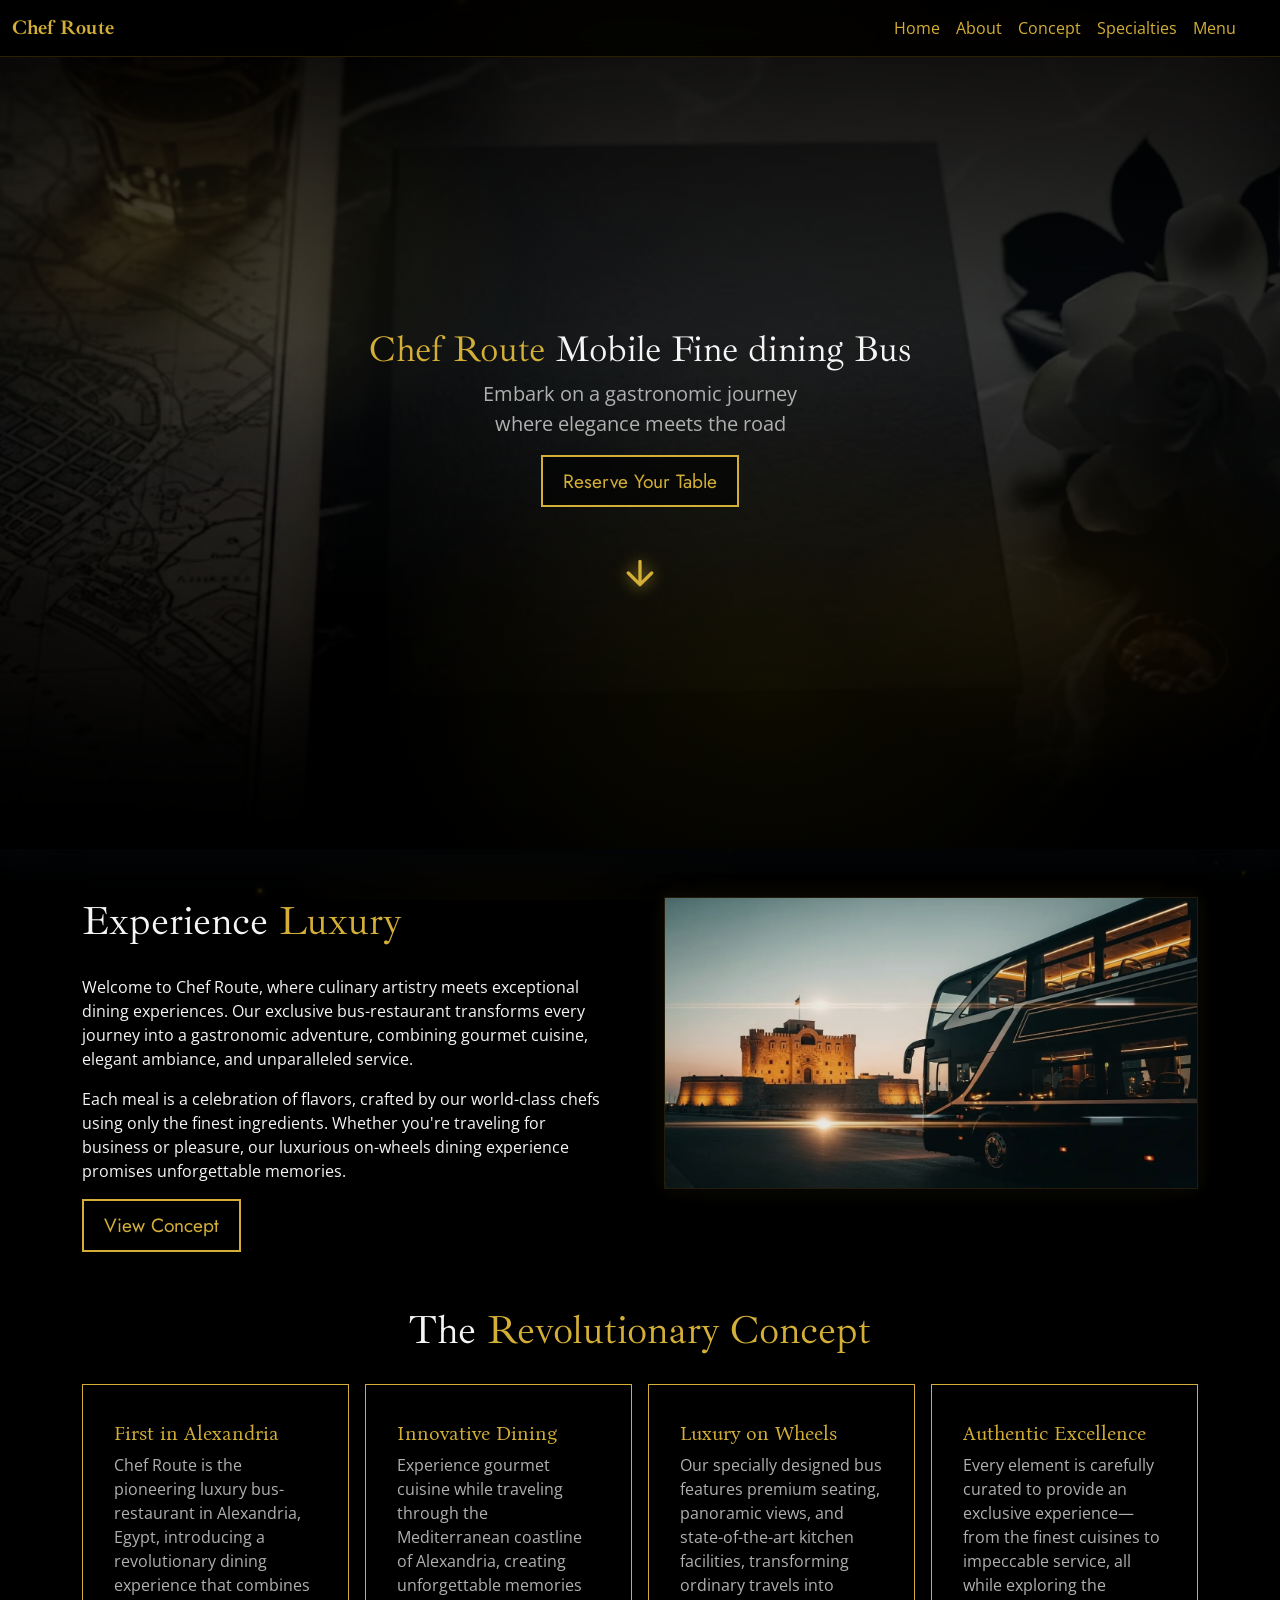
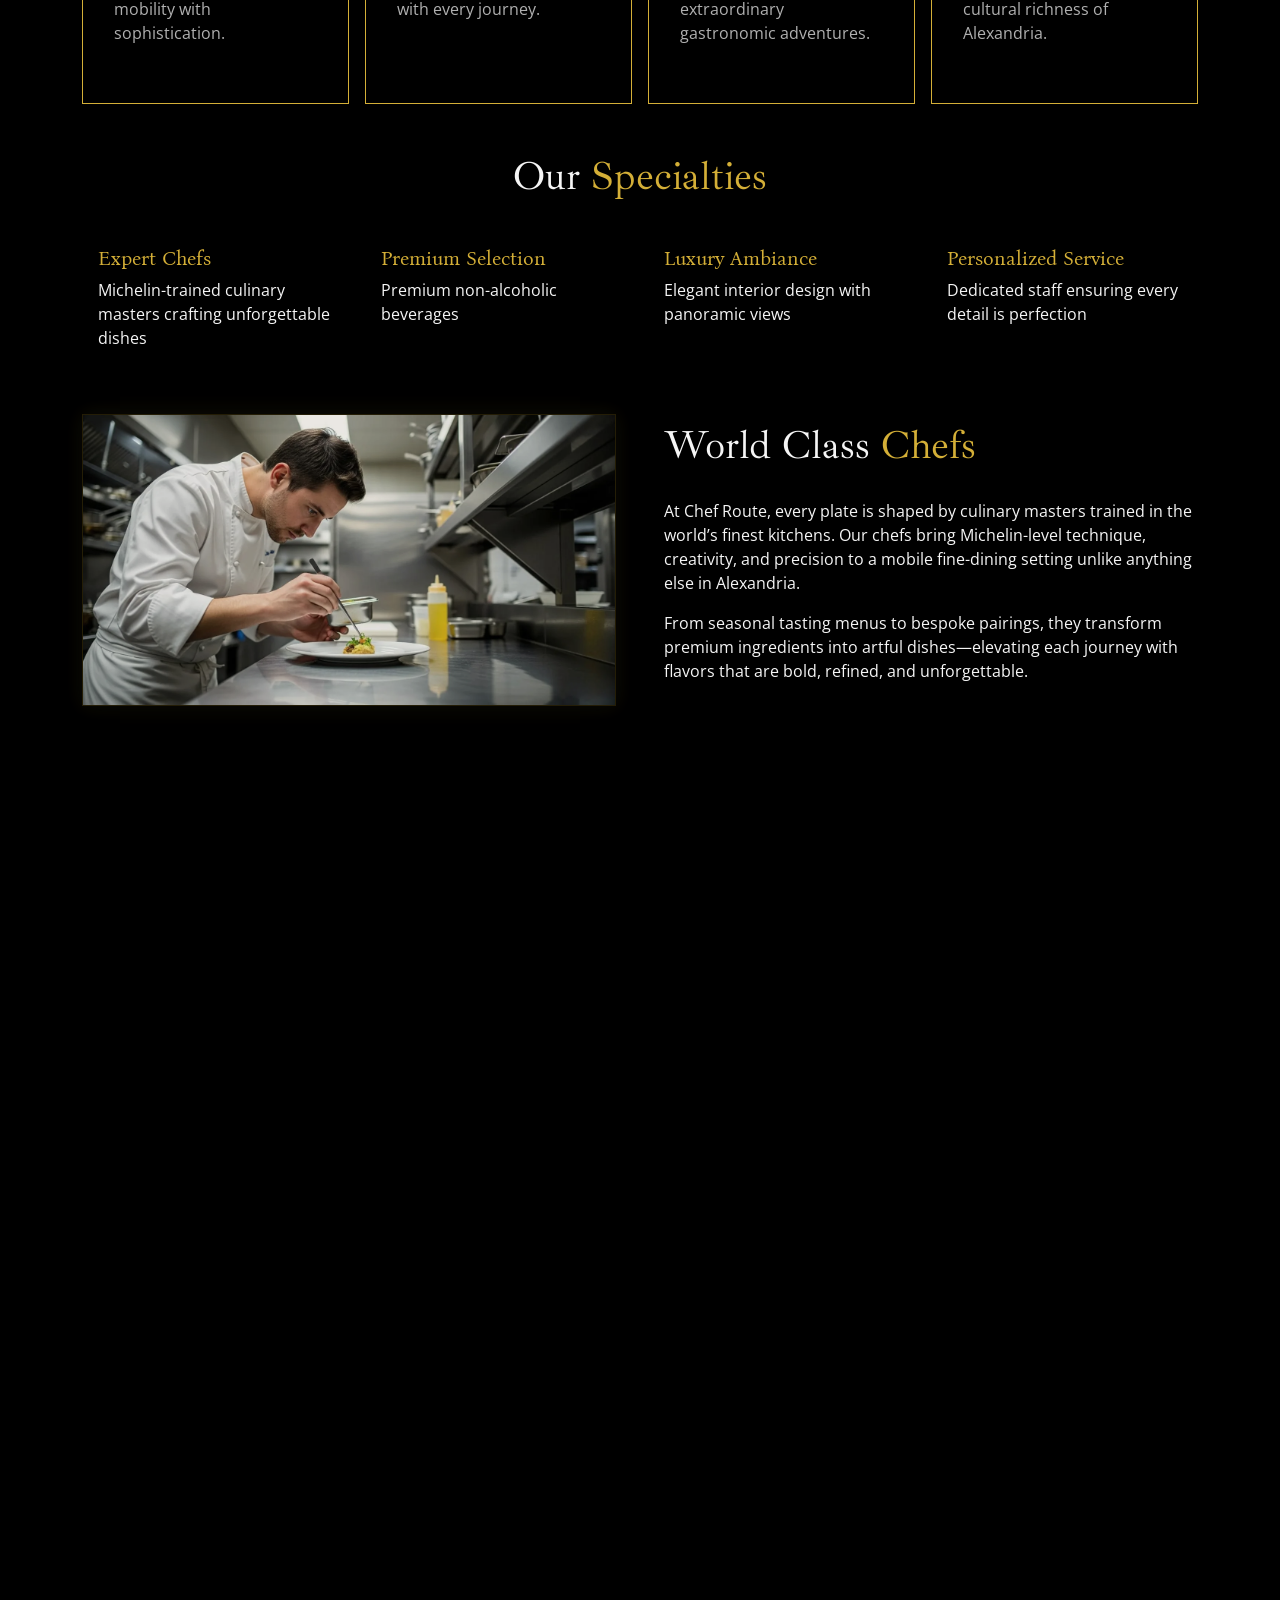
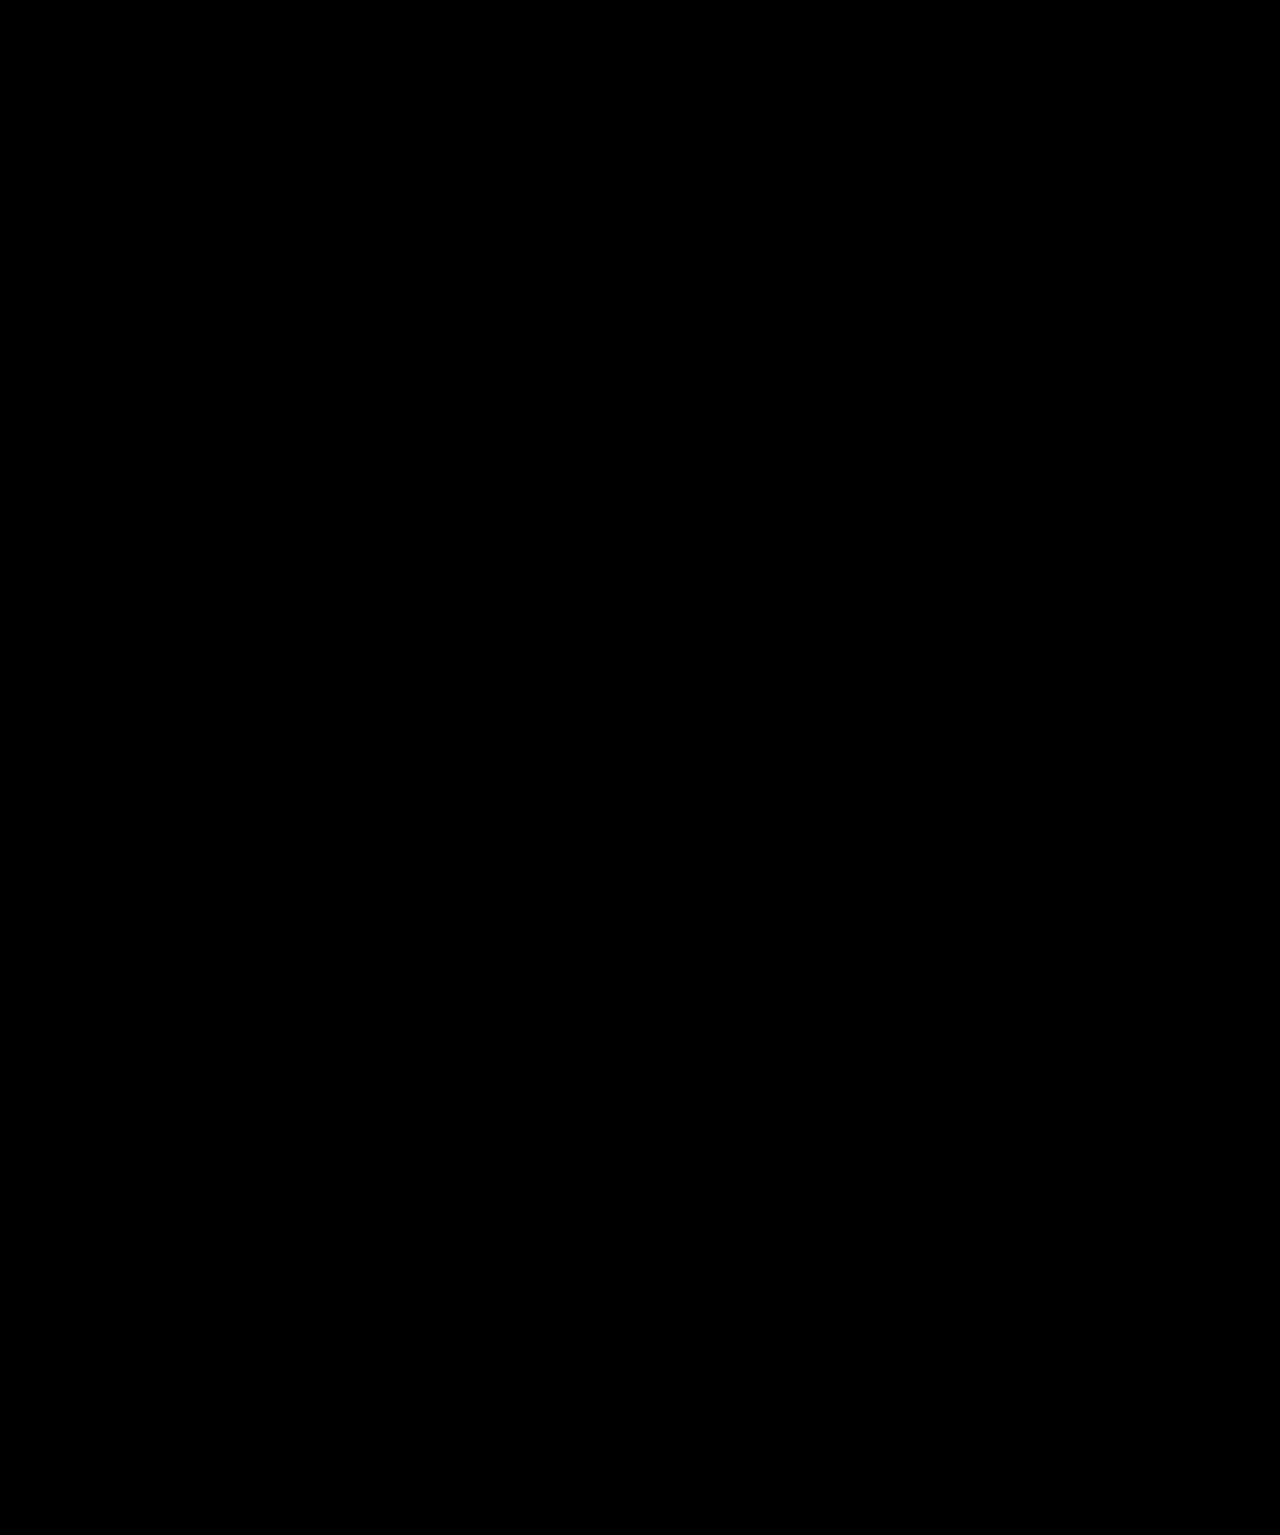
<file: index.html>
<!DOCTYPE html>
<html lang="en">
<head>
    <meta charset="UTF-8">
    <meta name="viewport" content="width=device-width, initial-scale=1.0">
    <title>Chef Route</title>
    <link rel="preconnect" href="https://fonts.googleapis.com">
    <link rel="preconnect" href="https://fonts.gstatic.com" crossorigin>
    <link href="https://fonts.googleapis.com/css2?family=Bona+Nova:ital,wght@0,400;0,700;1,400&family=Ibarra+Real+Nova:ital,wght@0,400;0,500;0,600;0,700;1,400&family=Jost:ital,wght@0,400;0,500;0,600;0,700&family=Open+Sans:ital,wght@0,400;0,600;0,700;1,400&display=swap" rel="stylesheet">
    <link href="https://cdn.jsdelivr.net/npm/bootstrap@5.3.8/dist/css/bootstrap.min.css" rel="stylesheet" integrity="sha384-sRIl4kxILFvY47J16cr9ZwB07vP4J8+LH7qKQnuqkuIAvNWLzeN8tE5YBujZqJLB" crossorigin="anonymous">
    <link rel="stylesheet" href="https://cdnjs.cloudflare.com/ajax/libs/font-awesome/6.5.2/css/all.min.css" crossorigin="anonymous" referrerpolicy="no-referrer">
    <link rel="stylesheet" href="style.css">
    <link rel="preload" as="image" href="assets/images/interior/hero.webp" type="image/webp">

</head>
<body>
    <div id="gold-ashes"></div>
    <header>
        <nav class="navbar navbar-expand-lg navbar-dark">
  <div class="container-fluid">
    <a class="navbar-brand fw-bold" href="#">Chef Route</a>
    <button class="navbar-toggler" type="button" data-bs-toggle="collapse" data-bs-target="#navbarSupportedContent" aria-controls="navbarSupportedContent" aria-expanded="false" aria-label="Toggle navigation">
      <span class="navbar-toggler-icon"></span>
    </button>
    <div class="collapse navbar-collapse" id="navbarSupportedContent">
      <ul class="navbar-nav ms-auto me-4 mb-2 mb-lg-0">
        <li class="nav-item">
          <a class="nav-link active" aria-current="page" href="#home">Home</a>
        </li>
        <li class="nav-item">
          <a class="nav-link " aria-current="page" href="#about">About</a>
        </li>
        <li class="nav-item">
          <a class="nav-link " aria-current="page" href="#concept">Concept</a>
        </li>
        <li class="nav-item">
          <a class="nav-link " aria-current="page" href="#specialties">Specialties</a>
        </li>
        <li class="nav-item">
          <a class="nav-link " aria-current="page" href="#menu">Menu</a>
        </li>
      </ul>
    </div>
  </div>
        </nav>
    </header>
    <main>
        <section id="home">
            <div class="container">
                <div class="text-center p-3 ">
                    <h1 class="display-1"><span>Chef Route</span> Mobile Fine dining Bus</h1>
            <p class="fs-5">Embark on a gastronomic journey where elegance meets the road</p>
            <a href="booking.html" class="button">Reserve Your Table</a>
            <div class="arrow-down">
                <svg width="40" height="40" viewBox="0 0 24 24" fill="none" xmlns="http://www.w3.org/2000/svg">
                    <path d="M12 5V19M12 19L19 12M12 19L5 12" stroke="#D4AF37" stroke-width="2" stroke-linecap="round" stroke-linejoin="round"/>
                </svg>
            </div>
            </div>
                </div>
        </section>
        <section id="about" class="my-5">
            <div class="container">
                <div class="row g-5">
                    <div class="col-lg-6">
                        <h2 class="display-6">Experience <span>Luxury</span></h2>
                        <p>Welcome to Chef Route, where culinary artistry meets exceptional dining experiences. Our exclusive bus-restaurant transforms every journey into a gastronomic adventure, combining gourmet cuisine, elegant ambiance, and unparalleled service.</p>
                        <p>Each meal is a celebration of flavors, crafted by our world-class chefs using only the finest ingredients. Whether you're traveling for business or pleasure, our luxurious on-wheels dining experience promises unforgettable memories.</p>
                        <a href="#concept" class="button">View Concept</a>
                    </div>
                    <div class="col-lg-6">
                        <img src="img.webp" alt="Bus Restaurant" class="img-fluid about-showcase-img" width="1400" height="763" loading="lazy" decoding="async">
                    </div>
                </div>
            </div>
        </section>
        <section id="concept" class="my-5">
            <div class="container">
                <h2 class="display-6 text-center">The <span>Revolutionary Concept</span></h2>
                <div class="row g-3">
                    <div class="col-lg-3 col-md-6">
                        <div class="card" >
                        <div class="card-body">
                            <h5 class="card-title">First in Alexandria</h5>
                            <p class="card-text">Chef Route is the pioneering luxury bus-restaurant in Alexandria, Egypt, introducing a revolutionary dining experience that combines mobility with sophistication.</p>
                        </div>
                        </div>
                    </div>
                    <div class="col-lg-3 col-md-6"><div class="card" >
                        <div class="card-body">
                            <h5 class="card-title">Innovative Dining</h5>
                            <p class="card-text">Experience gourmet cuisine while traveling through the Mediterranean coastline of Alexandria, creating unforgettable memories with every journey.</p>
                        </div>
                        </div></div>
                    <div class="col-lg-3 col-md-6"><div class="card" >
                        <div class="card-body">
                            <h5 class="card-title">Luxury on Wheels
</h5>
                            <p class="card-text">Our specially designed bus features premium seating, panoramic views, and state-of-the-art kitchen facilities, transforming ordinary travels into extraordinary gastronomic adventures.</p>
                        </div>
                        </div></div>
                    <div class="col-lg-3 col-md-6"><div class="card" >
                        <div class="card-body">
                            <h5 class="card-title">Authentic Excellence</h5>
                            <p class="card-text">Every element is carefully curated to provide an exclusive experience—from the finest cuisines to impeccable service, all while exploring the cultural richness of Alexandria.</p>
                        </div>
                        </div></div>
                </div>
            </div>
        </section>
        <section id="specialties" class="my-5">
            <div class="container">
                <h2 class="display-6 text-center">Our <span>Specialties</span></h2>
                <div class="row g-3">
                    <div class="col-lg-3 col-md-6">
                        <div class="card">
                            <div class="card-body">
                                <h5 class="card-title">Expert Chefs</h5>
                                <p class="card-text">Michelin-trained culinary masters crafting unforgettable dishes</p>
                            </div>
                        </div>
                    </div>
                    <div class="col-lg-3 col-md-6">
                        <div class="card">
                            <div class="card-body">
                                <h5 class="card-title">Premium Selection</h5>
                                <p class="card-text">Premium non-alcoholic beverages</p>
                            </div>
                        </div>
                    </div>
                    <div class="col-lg-3 col-md-6">
                        <div class="card">
                            <div class="card-body">
                                <h5 class="card-title">Luxury Ambiance</h5>
                                <p class="card-text">Elegant interior design with panoramic views</p>
                            </div>
                        </div>
                    </div>
                    <div class="col-lg-3 col-md-6">
                        <div class="card">
                            <div class="card-body">
                                <h5 class="card-title">Personalized Service</h5>
                                <p class="card-text">Dedicated staff ensuring every detail is perfection</p>
                            </div>
                        </div>
                    </div>
                </div>
            </div>
        </section>
        <section id="chefs" class="my-5">
            <div class="container">
                <div class="row g-5 align-items-center">
                    <div class="col-lg-6">
                        <img src="assets/images/interior/11.webp" alt="World-class chefs at Chef Route" class="img-fluid chefs-showcase-img" width="1400" height="763" loading="lazy" decoding="async">
                    </div>
                    <div class="col-lg-6">
                        <h2 class="display-6">World Class <span>Chefs</span></h2>
                        <p>At Chef Route, every plate is shaped by culinary masters trained in the world’s finest kitchens. Our chefs bring Michelin-level technique, creativity, and precision to a mobile fine-dining setting unlike anything else in Alexandria.</p>
                        <p>From seasonal tasting menus to bespoke pairings, they transform premium ingredients into artful dishes—elevating each journey with flavors that are bold, refined, and unforgettable.</p>
                    </div>
                </div>
            </div>
        </section>
        <section id="menu" class="my-5">
            <div class="container">
                <h2 class="display-6 text-center">Our <span>Menu</span></h2>
                <div class="menu-layout">
                    <div class="menu-layout-menu">
                        <div class="menu-panel">
                            <h3 class="menu-set-title">Set Menu</h3>
                            <div class="menu-panel-content">
                            <div class="menu-category">
                                <h4 class="menu-category-title">Appetizers</h4>
                                <div class="menu-dish">
                                    <p class="menu-dish-name">Tuna and Avocado Tartare</p>
                                    <p class="menu-dish-desc">Pickled onions, fresh herbs, and spicy ponzu sauce.</p>
                                </div>
                                <div class="menu-dish">
                                    <p class="menu-dish-name">Sweet Potato Soup with White Miso Paste</p>
                                    <p class="menu-dish-desc">Served with crispy kale and wholemeal sourdough bread.</p>
                                </div>
                            </div>

                            <div class="menu-category">
                                <h4 class="menu-category-title">Main Course</h4>
                                <div class="menu-dish">
                                    <p class="menu-dish-name">Pan-Fried Cod</p>
                                    <p class="menu-dish-desc">Crushed baby new potatoes, roasted pak choï, leek, and umami sauce with roasted leeks.</p>
                                </div>
                                <div class="menu-dish">
                                    <p class="menu-dish-name">Beef Tenderloin</p>
                                    <p class="menu-dish-desc">Truffle Mashed Potatoes, Seasonal Vegetables and Beef Jus.</p>
                                </div>
                            </div>

                            <div class="menu-category">
                                <h4 class="menu-category-title">Desserts</h4>
                                <div class="menu-dish">
                                    <p class="menu-dish-name">Brie Cheese</p>
                                    <p class="menu-dish-desc">Baby lettuce jam, apple and pear chutney, and classic homemade focaccia.</p>
                                </div>
                                <div class="menu-dish">
                                    <p class="menu-dish-name">Tiramisù Sphere</p>
                                </div>
                            </div>

                            <div class="menu-category">
                                <h4 class="menu-category-title">Beverage</h4>
                                <ul class="menu-beverage-list">
                                    <li>1 Glass of Fresh Orange &amp; Ginger Juice</li>
                                    <li>2 Glasses of Non-Alcoholic Wine (Red / White)</li>
                                    <li>75 cl Still or Sparkling Water</li>
                                    <li>Coffee or Tea</li>
                                </ul>
                            </div>
                            </div>

                            <p class="menu-footer-note">All prices are in Egyptian pounds and include service charge and applicable taxes.</p>
                        </div>
                    </div>
                    <div class="menu-layout-slider">
                        <div class="menu-coverflow" aria-label="Menu gallery" aria-live="polite">
                            <div class="menu-coverflow-viewport">
                                <div class="menu-coverflow-track">
                                    <figure class="menu-coverflow-slide is-active">
                                        <img src="assets/images/menu/1.webp" alt="Chef Route menu showcase 1" width="712" height="562" loading="lazy" decoding="async">
                                    </figure>
                                    <figure class="menu-coverflow-slide">
                                        <img src="assets/images/menu/2.webp" alt="Chef Route menu showcase 2" width="712" height="562" loading="lazy" decoding="async">
                                    </figure>
                                    <figure class="menu-coverflow-slide">
                                        <img src="assets/images/menu/3.webp" alt="Chef Route menu showcase 3" width="712" height="562" loading="lazy" decoding="async">
                                    </figure>
                                    <figure class="menu-coverflow-slide">
                                        <img src="assets/images/menu/4.webp" alt="Chef Route menu showcase 4" width="712" height="562" loading="lazy" decoding="async">
                                    </figure>
                                    <figure class="menu-coverflow-slide">
                                        <img src="assets/images/menu/5.webp" alt="Chef Route menu showcase 5" width="712" height="562" loading="lazy" decoding="async">
                                    </figure>
                                    <figure class="menu-coverflow-slide">
                                        <img src="assets/images/menu/6.webp" alt="Chef Route menu showcase 6" width="712" height="562" loading="lazy" decoding="async">
                                    </figure>
                                </div>
                            </div>
                        </div>
                    </div>
                </div>
                <div class="text-center mt-4 pt-2">
                    <a href="booking.html" class="menu-book-btn">Book Your Experience</a>
                </div>
            </div>
        </section>
        <section id="interior" class="my-5">
            <div class="container">
                <h2 class="display-6 text-center">Luxury <span>Interior</span></h2>
                <p class="interior-intro text-center">Step inside Chef Route — where refined design, ambient lighting, and panoramic comfort create an unforgettable dining atmosphere on the move.</p>
                <div class="interior-gallery" aria-label="Interior gallery">
                    <figure class="interior-item interior-item-feature">
                        <img src="assets/images/interior/1.webp" alt="Chef Route bus interior view 1" width="1600" height="1067" loading="lazy" decoding="async">
                    </figure>
                    <figure class="interior-item">
                        <img src="assets/images/interior/2.webp" alt="Chef Route bus interior view 2" width="1600" height="1067" loading="lazy" decoding="async">
                    </figure>
                    <figure class="interior-item">
                        <img src="assets/images/interior/3.webp" alt="Chef Route bus interior view 3" width="1600" height="1067" loading="lazy" decoding="async">
                    </figure>
                    <figure class="interior-item">
                        <img src="assets/images/interior/4.webp" alt="Chef Route bus interior view 4" width="1600" height="1067" loading="lazy" decoding="async">
                    </figure>
                    <figure class="interior-item">
                        <img src="assets/images/interior/5.webp" alt="Chef Route bus interior view 5" width="1600" height="1067" loading="lazy" decoding="async">
                    </figure>
                    <figure class="interior-item">
                        <img src="assets/images/interior/6.webp" alt="Chef Route bus interior view 6" width="1600" height="898" loading="lazy" decoding="async">
                    </figure>
                </div>
            </div>
        </section>
    </main>
    <footer >
        <div class="container">
            <div class="row text-center ">
                <section class="upper-footer pt-5">
                  <div class="row ">
                    <div class="col-12 col-md-6 col-lg-4 mb-4 mb-lg-0">
                        <h3 class="fs-5">Contact Us</h3>
                        <p><i class="fa-solid fa-phone footer-contact-icon" aria-hidden="true"></i> +1 (555) 123-4567</p>
                        <p><i class="fa-solid fa-envelope footer-contact-icon" aria-hidden="true"></i> info@Chef Route.com</p>
                        <p><i class="fa-solid fa-globe footer-contact-icon" aria-hidden="true"></i> www.Chef Route.com</p>
                    </div>

                    <div class="col-12 col-md-6 col-lg-4 mb-4 mb-lg-0">
                        <h3 class="fs-5">Opening Hours</h3>
                        <p>Sunday – Friday (Saturday closed)</p>
                        <p>Lunch: 2PM – 4PM</p>
                        <p>Dinner: 8PM – 10PM</p>
                    </div>

                    <div class="col-12 col-md-6 col-lg-4">
                        <h3 class="fs-5">Follow Us</h3>
                        <p class=""><a href="#" class="footer-social">Instagram</a></p>
                        <p ><a href="#" class="footer-social">Facebook</a></p>
                    </div>
                  </div>
                </section>
                <section class="lower-footer pt-3">
                    <div class="footer-bottom">
                        <p>&copy; 2026 Chef Route Mobile Fine dining Bus. All rights reserved.</p>
                    </div>
                </section>

            </div>
        </div>
    </footer>

    <script src="https://cdn.jsdelivr.net/npm/@popperjs/core@2.11.8/dist/umd/popper.min.js" integrity="sha384-I7E8VVD/ismYTF4hNIPjVp/Zjvgyol6VFvRkX/vR+Vc4jQkC+hVqc2pM8ODewa9r" crossorigin="anonymous"></script>
    <script src="https://cdn.jsdelivr.net/npm/bootstrap@5.3.8/dist/js/bootstrap.min.js" integrity="sha384-G/EV+4j2dNv+tEPo3++6LCgdCROaejBqfUeNjuKAiuXbjrxilcCdDz6ZAVfHWe1Y" crossorigin="anonymous"></script>
    <script src="script.js"></script>
</body>
</html>
</file>
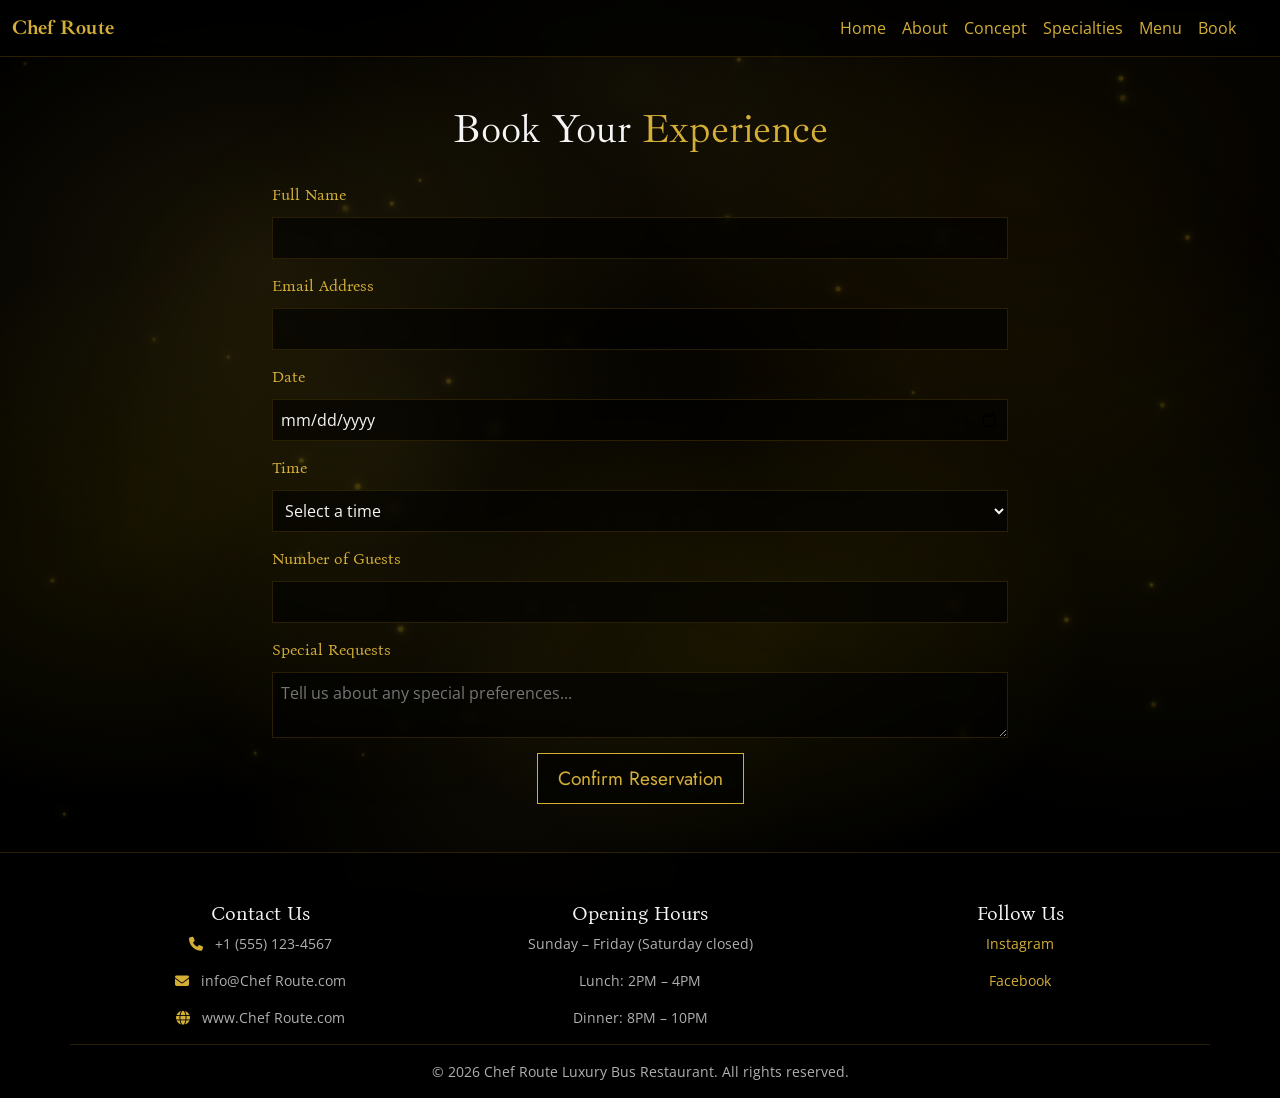
<file: booking.html>
<!DOCTYPE html>
<html lang="en">
<head>
    <meta charset="UTF-8">
    <meta name="viewport" content="width=device-width, initial-scale=1.0">
    <title>Book Your Experience — Chef Route</title>
    <link rel="preconnect" href="https://fonts.googleapis.com">
    <link rel="preconnect" href="https://fonts.gstatic.com" crossorigin>
    <link href="https://fonts.googleapis.com/css2?family=Bona+Nova:ital,wght@0,400;0,700;1,400&family=Ibarra+Real+Nova:ital,wght@0,400;0,500;0,600;0,700;1,400&family=Jost:ital,wght@0,400;0,500;0,600;0,700&family=Open+Sans:ital,wght@0,400;0,600;0,700;1,400&display=swap" rel="stylesheet">
    <link href="https://cdn.jsdelivr.net/npm/bootstrap@5.3.8/dist/css/bootstrap.min.css" rel="stylesheet" integrity="sha384-sRIl4kxILFvY47J16cr9ZwB07vP4J8+LH7qKQnuqkuIAvNWLzeN8tE5YBujZqJLB" crossorigin="anonymous">
    <link rel="stylesheet" href="https://cdnjs.cloudflare.com/ajax/libs/font-awesome/6.5.2/css/all.min.css" crossorigin="anonymous" referrerpolicy="no-referrer">
    <link rel="stylesheet" href="style.css">
</head>
<body>
    <div id="gold-ashes"></div>
    <header>
        <nav class="navbar navbar-expand-lg navbar-dark">
            <div class="container-fluid">
                <a class="navbar-brand fw-bold" href="index.html">Chef Route</a>
                <button class="navbar-toggler" type="button" data-bs-toggle="collapse" data-bs-target="#navbarSupportedContent" aria-controls="navbarSupportedContent" aria-expanded="false" aria-label="Toggle navigation">
                    <span class="navbar-toggler-icon"></span>
                </button>
                <div class="collapse navbar-collapse" id="navbarSupportedContent">
                    <ul class="navbar-nav ms-auto me-4 mb-2 mb-lg-0">
                        <li class="nav-item">
                            <a class="nav-link" href="index.html#home">Home</a>
                        </li>
                        <li class="nav-item">
                            <a class="nav-link" href="index.html#about">About</a>
                        </li>
                        <li class="nav-item">
                            <a class="nav-link" href="index.html#concept">Concept</a>
                        </li>
                        <li class="nav-item">
                            <a class="nav-link" href="index.html#specialties">Specialties</a>
                        </li>
                        <li class="nav-item">
                            <a class="nav-link" href="index.html#menu">Menu</a>
                        </li>
                        <li class="nav-item">
                            <a class="nav-link active" aria-current="page" href="booking.html">Book</a>
                        </li>
                    </ul>
                </div>
            </div>
        </nav>
    </header>
    <main>
        <section id="booking" class="my-5">
            <div class="container">
                <div class="row">
                    <div class="col-lg-8 mx-auto">
                        <h2 class="display-6 text-center">Book Your <span>Experience</span></h2>
                        <form class="booking-form mx-auto" id="reservationForm" action="">
                            <div class="form-group">
                                <label for="name">Full Name</label>
                                <input type="text" id="name" name="name" required>
                            </div>
                            <div class="form-group">
                                <label for="email">Email Address</label>
                                <input type="email" id="email" name="email" required>
                            </div>
                            <div class="form-group">
                                <label for="date">Date</label>
                                <input type="date" id="date" name="date" required>
                            </div>
                            <div class="form-group">
                                <label for="time">Time</label>
                                <select id="time" name="time" required>
                                    <option value="">Select a time</option>
                                    <option value="lunch">Lunch</option>
                                    <option value="dinner">Dinner</option>
                                </select>
                            </div>
                            <div class="form-group">
                                <label for="guests">Number of Guests</label>
                                <input type="number" id="guests" name="guests" min="1" max="4" required>
                            </div>
                            <div class="form-group">
                                <label for="message">Special Requests</label>
                                <textarea id="message" name="message" placeholder="Tell us about any special preferences..."></textarea>
                            </div>
                            <button type="submit" class="submit-btn">Confirm Reservation</button>
                        </form>
                    </div>
                </div>
            </div>
        </section>
    </main>
    <footer>
        <div class="container">
            <div class="row text-center">
                <section class="upper-footer pt-5">
                    <div class="row">
                        <div class="col-12 col-md-6 col-lg-4 mb-4 mb-lg-0">
                            <h3 class="fs-5">Contact Us</h3>
                            <p><i class="fa-solid fa-phone footer-contact-icon" aria-hidden="true"></i> +1 (555) 123-4567</p>
                            <p><i class="fa-solid fa-envelope footer-contact-icon" aria-hidden="true"></i> info@Chef Route.com</p>
                            <p><i class="fa-solid fa-globe footer-contact-icon" aria-hidden="true"></i> www.Chef Route.com</p>
                        </div>
                        <div class="col-12 col-md-6 col-lg-4 mb-4 mb-lg-0">
                            <h3 class="fs-5">Opening Hours</h3>
                            <p>Sunday – Friday (Saturday closed)</p>
                            <p>Lunch: 2PM – 4PM</p>
                            <p>Dinner: 8PM – 10PM</p>
                        </div>
                        <div class="col-12 col-md-6 col-lg-4">
                            <h3 class="fs-5">Follow Us</h3>
                            <p><a href="#" class="footer-social">Instagram</a></p>
                            <p><a href="#" class="footer-social">Facebook</a></p>
                        </div>
                    </div>
                </section>
                <section class="lower-footer pt-3">
                    <div class="footer-bottom">
                        <p>&copy; 2026 Chef Route Luxury Bus Restaurant. All rights reserved.</p>
                    </div>
                </section>
            </div>
        </div>
    </footer>

    <script src="https://cdn.jsdelivr.net/npm/@popperjs/core@2.11.8/dist/umd/popper.min.js" integrity="sha384-I7E8VVD/ismYTF4hNIPjVp/Zjvgyol6VFvRkX/vR+Vc4jQkC+hVqc2pM8ODewa9r" crossorigin="anonymous"></script>
    <script src="https://cdn.jsdelivr.net/npm/bootstrap@5.3.8/dist/js/bootstrap.min.js" integrity="sha384-G/EV+4j2dNv+tEPo3++6LCgdCROaejBqfUeNjuKAiuXbjrxilcCdDz6ZAVfHWe1Y" crossorigin="anonymous"></script>
    <script src="script.js"></script>
</body>
</html>
</file>
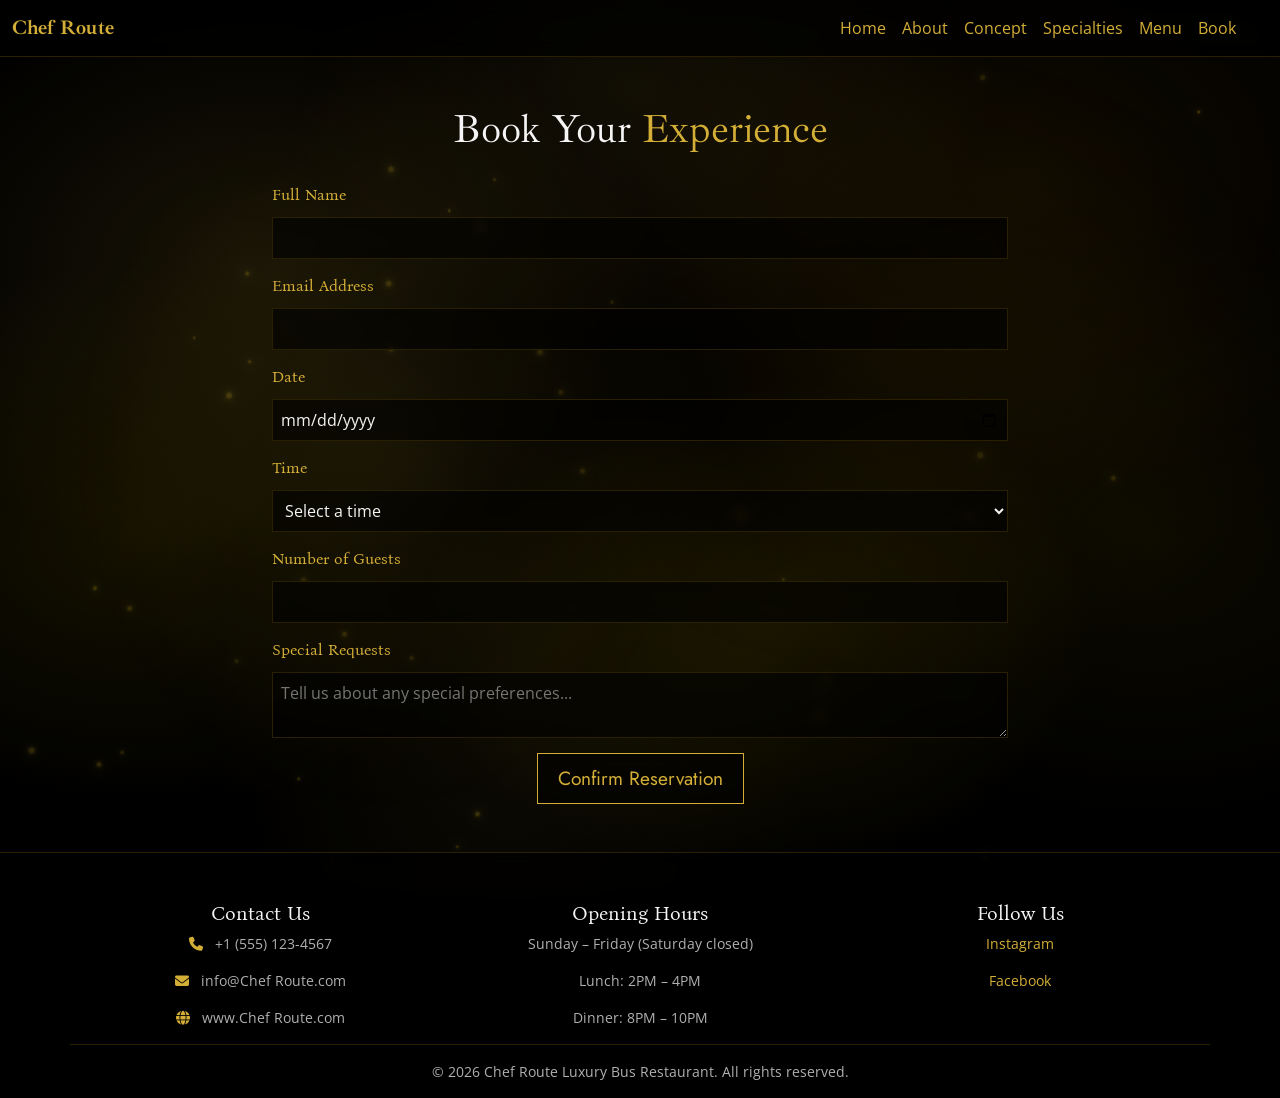
<file: payment.html>
<!DOCTYPE html>
<html lang="en">
<head>
    <meta charset="UTF-8">
    <meta name="viewport" content="width=device-width, initial-scale=1.0">
    <title>Card Payment — Chef Route</title>
    <link rel="preconnect" href="https://fonts.googleapis.com">
    <link rel="preconnect" href="https://fonts.gstatic.com" crossorigin>
    <link href="https://fonts.googleapis.com/css2?family=Bona+Nova:ital,wght@0,400;0,700;1,400&family=Ibarra+Real+Nova:ital,wght@0,400;0,500;0,600;0,700;1,400&family=Jost:ital,wght@0,400;0,500;0,600;0,700&family=Open+Sans:ital,wght@0,400;0,600;0,700;1,400&display=swap" rel="stylesheet">
    <link href="https://cdn.jsdelivr.net/npm/bootstrap@5.3.8/dist/css/bootstrap.min.css" rel="stylesheet" integrity="sha384-sRIl4kxILFvY47J16cr9ZwB07vP4J8+LH7qKQnuqkuIAvNWLzeN8tE5YBujZqJLB" crossorigin="anonymous">
    <link rel="stylesheet" href="https://cdnjs.cloudflare.com/ajax/libs/font-awesome/6.5.2/css/all.min.css" crossorigin="anonymous" referrerpolicy="no-referrer">
    <link rel="stylesheet" href="style.css">
</head>
<body>
    <div id="gold-ashes"></div>
    <header>
        <nav class="navbar navbar-expand-lg navbar-dark">
            <div class="container-fluid">
                <a class="navbar-brand fw-bold" href="index.html">Chef Route</a>
                <button class="navbar-toggler" type="button" data-bs-toggle="collapse" data-bs-target="#navbarSupportedContent" aria-controls="navbarSupportedContent" aria-expanded="false" aria-label="Toggle navigation">
                    <span class="navbar-toggler-icon"></span>
                </button>
                <div class="collapse navbar-collapse" id="navbarSupportedContent">
                    <ul class="navbar-nav ms-auto me-4 mb-2 mb-lg-0">
                        <li class="nav-item"><a class="nav-link" href="index.html#home">Home</a></li>
                        <li class="nav-item"><a class="nav-link" href="index.html#about">About</a></li>
                        <li class="nav-item"><a class="nav-link" href="index.html#concept">Concept</a></li>
                        <li class="nav-item"><a class="nav-link" href="index.html#specialties">Specialties</a></li>
                        <li class="nav-item"><a class="nav-link" href="index.html#menu">Menu</a></li>
                        <li class="nav-item"><a class="nav-link" href="booking.html">Book</a></li>
                    </ul>
                </div>
            </div>
        </nav>
    </header>
    <main>
        <section id="payment" class="my-5">
            <div class="container payment-container">
                <div class="payment-header text-center">
                    <h1 class="payment-title">Make a Card <span>Payment</span></h1>
                    <p class="payment-subtitle">Please enter your payment information below</p>
                </div>

                <div class="row g-4 payment-main align-items-start">
                    <div class="col-lg-7">
                        <form class="payment-form" id="paymentForm" novalidate>
                            <div class="row g-3">
                                <div class="col-md-6">
                                    <label for="firstName">First Name</label>
                                    <input type="text" id="firstName" name="firstName" placeholder="First Name">
                                </div>
                                <div class="col-md-6">
                                    <label for="lastName">Last Name</label>
                                    <input type="text" id="lastName" name="lastName" placeholder="Last Name">
                                </div>
                            </div>
                            <div class="row g-3 mt-1">
                                <div class="col-12 col-md-6">
                                    <label for="cardNumber">Card Number</label>
                                    <input type="text" id="cardNumber" name="cardNumber" placeholder="Card Number" maxlength="19" autocomplete="cc-number">
                                </div>
                                <div class="col-6 col-md-3">
                                    <label for="cardExpiry">MM/YY</label>
                                    <input type="text" id="cardExpiry" name="cardExpiry" placeholder="MM/YY" maxlength="5" autocomplete="cc-exp">
                                </div>
                                <div class="col-6 col-md-3">
                                    <label for="cardCvv">CVV</label>
                                    <input type="text" id="cardCvv" name="cardCvv" placeholder="CVV" maxlength="4" autocomplete="cc-csc">
                                </div>
                            </div>
                            <div class="payment-amount-row mt-3">
                                <span class="payment-amount-label">Amount</span>
                                <span class="payment-amount-value" id="paymentAmountDisplay">0 L.E</span>
                            </div>
                            <div class="mt-3">
                                <label for="paymentNotes">Additional information</label>
                                <textarea id="paymentNotes" name="paymentNotes" rows="4" placeholder="Any additional information you may want to add"></textarea>
                            </div>
                        </form>
                    </div>
                    <div class="col-lg-5 d-flex justify-content-center">
                        <div class="payment-card-preview" aria-hidden="true">
                            <div class="payment-card-chip"></div>
                            <p class="payment-card-number" id="previewCardNumber">•••• •••• •••• ••••</p>
                            <div class="payment-card-footer">
                                <div>
                                    <span class="payment-card-label">Card Holder</span>
                                    <span class="payment-card-value" id="previewCardHolder">YOUR NAME</span>
                                </div>
                                <div>
                                    <span class="payment-card-label">Exp Date</span>
                                    <span class="payment-card-value" id="previewCardExpiry">MM/YY</span>
                                </div>
                            </div>
                        </div>
                    </div>
                </div>

                <p class="payment-total-line text-center" id="paymentTotalLine">Total payment: 0 L.E</p>

                <div class="payment-actions">
                    <button type="button" class="payment-btn payment-btn-cancel" id="paymentCancel">Cancel</button>
                    <button type="button" class="payment-btn payment-btn-continue" id="paymentContinue">Continue</button>
                </div>

                <div class="payment-brands" aria-hidden="true">
                    <span>Visa</span>
                    <span>Mastercard</span>
                    <span>Discover</span>
                    <span>Amex</span>
                </div>
            </div>
        </section>
    </main>
    <footer>
        <div class="container">
            <div class="row text-center">
                <section class="upper-footer pt-5">
                    <div class="row">
                        <div class="col-12 col-md-6 col-lg-4 mb-4 mb-lg-0">
                            <h3 class="fs-5">Contact Us</h3>
                            <p><i class="fa-solid fa-phone footer-contact-icon" aria-hidden="true"></i> +1 (555) 123-4567</p>
                            <p><i class="fa-solid fa-envelope footer-contact-icon" aria-hidden="true"></i> info@Chef Route.com</p>
                            <p><i class="fa-solid fa-globe footer-contact-icon" aria-hidden="true"></i> www.Chef Route.com</p>
                        </div>
                        <div class="col-4">
                            <h3 class="fs-5">Opening Hours</h3>
                            <p>Sunday – Friday (Saturday closed)</p>
                            <p>Lunch: 2PM – 4PM</p>
                            <p>Dinner: 8PM – 10PM</p>
                        </div>
                        <div class="col-12 col-md-6 col-lg-4">
                            <h3 class="fs-5">Follow Us</h3>
                            <p><a href="#" class="footer-social">Instagram</a></p>
                            <p><a href="#" class="footer-social">Facebook</a></p>
                        </div>
                    </div>
                </section>
                <section class="lower-footer pt-3">
                    <div class="footer-bottom">
                        <p>&copy; 2026 Chef Route Luxury Bus Restaurant. All rights reserved.</p>
                    </div>
                </section>
            </div>
        </div>
    </footer>

    <script src="https://cdn.jsdelivr.net/npm/@popperjs/core@2.11.8/dist/umd/popper.min.js" integrity="sha384-I7E8VVD/ismYTF4hNIPjVp/Zjvgyol6VFvRkX/vR+Vc4jQkC+hVqc2pM8ODewa9r" crossorigin="anonymous"></script>
    <script src="https://cdn.jsdelivr.net/npm/bootstrap@5.3.8/dist/js/bootstrap.min.js" integrity="sha384-G/EV+4j2dNv+tEPo3++6LCgdCROaejBqfUeNjuKAiuXbjrxilcCdDz6ZAVfHWe1Y" crossorigin="anonymous"></script>
    <script src="script.js"></script>
    <script src="payment.js"></script>
</body>
</html>
</file>
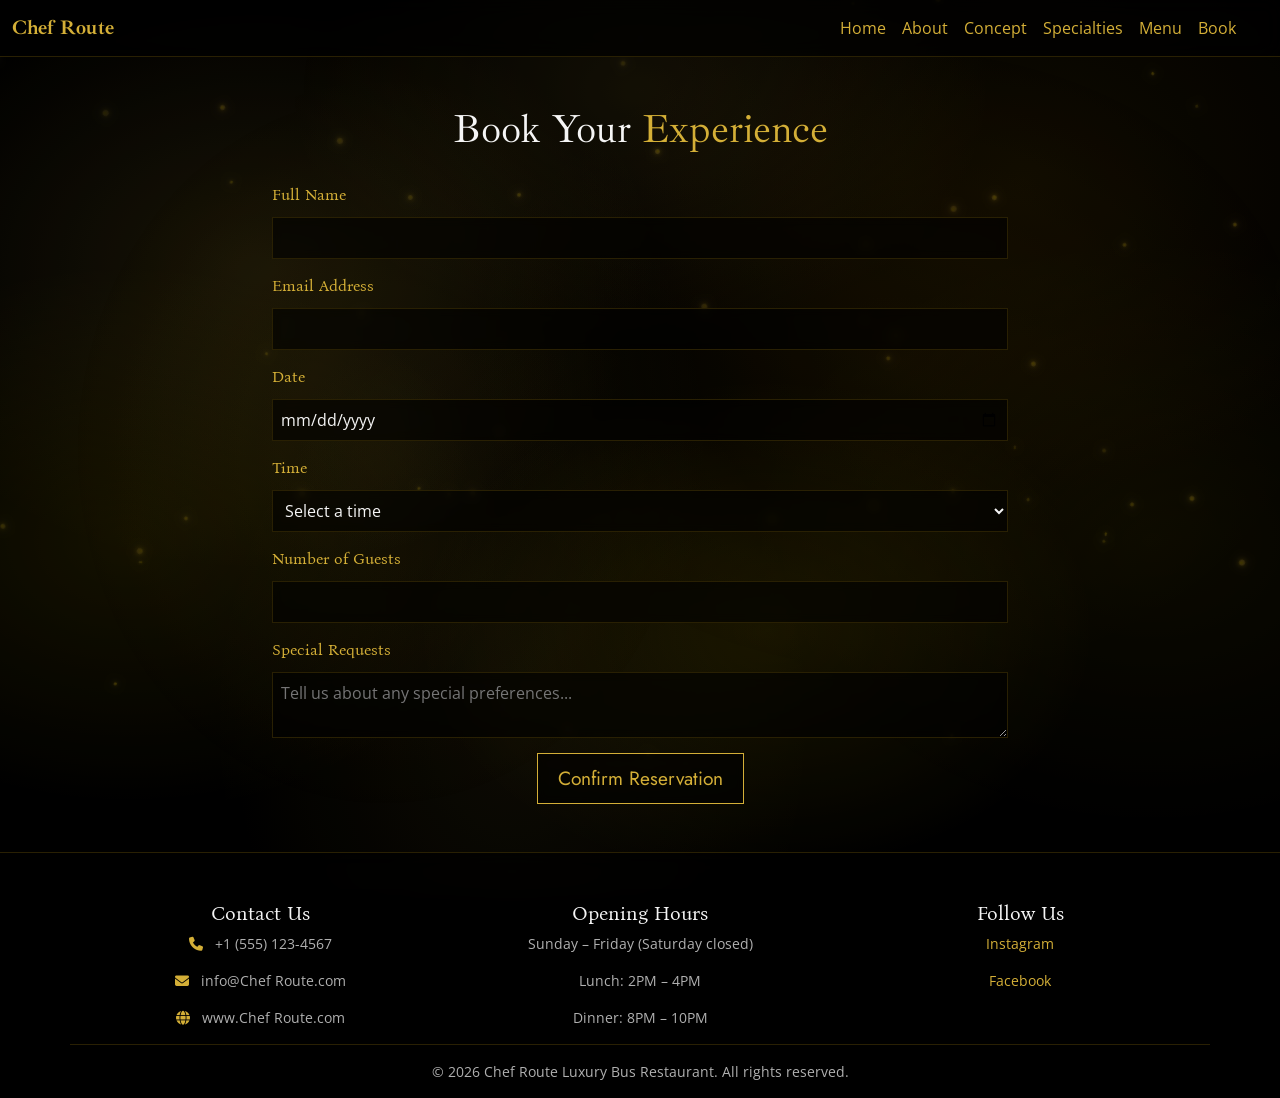
<file: receipt.html>
<!DOCTYPE html>
<html lang="en">
<head>
    <meta charset="UTF-8">
    <meta name="viewport" content="width=device-width, initial-scale=1.0">
    <title>Receipt — Chef Route</title>
    <link rel="preconnect" href="https://fonts.googleapis.com">
    <link rel="preconnect" href="https://fonts.gstatic.com" crossorigin>
    <link href="https://fonts.googleapis.com/css2?family=Bona+Nova:ital,wght@0,400;0,700;1,400&family=Ibarra+Real+Nova:ital,wght@0,400;0,500;0,600;0,700;1,400&family=Jost:ital,wght@0,400;0,500;0,600;0,700&family=Open+Sans:ital,wght@0,400;0,600;0,700;1,400&display=swap" rel="stylesheet">
    <link href="https://cdn.jsdelivr.net/npm/bootstrap@5.3.8/dist/css/bootstrap.min.css" rel="stylesheet" integrity="sha384-sRIl4kxILFvY47J16cr9ZwB07vP4J8+LH7qKQnuqkuIAvNWLzeN8tE5YBujZqJLB" crossorigin="anonymous">
    <link rel="stylesheet" href="https://cdnjs.cloudflare.com/ajax/libs/font-awesome/6.5.2/css/all.min.css" crossorigin="anonymous" referrerpolicy="no-referrer">
    <link rel="stylesheet" href="style.css">
</head>
<body>
    <div id="gold-ashes"></div>
    <header>
        <nav class="navbar navbar-expand-lg navbar-dark">
            <div class="container-fluid">
                <a class="navbar-brand fw-bold" href="index.html">Chef Route</a>
                <button class="navbar-toggler" type="button" data-bs-toggle="collapse" data-bs-target="#navbarSupportedContent" aria-controls="navbarSupportedContent" aria-expanded="false" aria-label="Toggle navigation">
                    <span class="navbar-toggler-icon"></span>
                </button>
                <div class="collapse navbar-collapse" id="navbarSupportedContent">
                    <ul class="navbar-nav ms-auto me-4 mb-2 mb-lg-0">
                        <li class="nav-item"><a class="nav-link" href="index.html#home">Home</a></li>
                        <li class="nav-item"><a class="nav-link" href="index.html#about">About</a></li>
                        <li class="nav-item"><a class="nav-link" href="index.html#concept">Concept</a></li>
                        <li class="nav-item"><a class="nav-link" href="index.html#specialties">Specialties</a></li>
                        <li class="nav-item"><a class="nav-link" href="index.html#menu">Menu</a></li>
                        <li class="nav-item"><a class="nav-link" href="booking.html">Book</a></li>
                    </ul>
                </div>
            </div>
        </nav>
    </header>
    <main>
        <section id="receipt" class="my-5">
            <div class="container receipt-container">
                <h1 class="receipt-heading" id="receiptHeading"></h1>
                <div class="receipt-table-wrap">
                    <table class="receipt-table">
                        <thead>
                            <tr>
                                <th scope="col">Description</th>
                                <th scope="col" class="receipt-th-qty">Qty</th>
                                <th scope="col" class="receipt-th-unit">Unit</th>
                                <th scope="col" class="receipt-th-total">Total</th>
                            </tr>
                        </thead>
                        <tbody id="receiptTableBody"></tbody>
                    </table>
                </div>
                <button type="button" class="receipt-pay-btn" id="receiptPayBtn">Confirm and Pay</button>
            </div>
        </section>
    </main>
    <footer>
        <div class="container">
            <div class="row text-center">
                <section class="upper-footer pt-5">
                    <div class="row">
                        <div class="col-12 col-md-6 col-lg-4 mb-4 mb-lg-0">
                            <h3 class="fs-5">Contact Us</h3>
                            <p><i class="fa-solid fa-phone footer-contact-icon" aria-hidden="true"></i> +1 (555) 123-4567</p>
                            <p><i class="fa-solid fa-envelope footer-contact-icon" aria-hidden="true"></i> info@Chef Route.com</p>
                            <p><i class="fa-solid fa-globe footer-contact-icon" aria-hidden="true"></i> www.Chef Route.com</p>
                        </div>
                        <div class="col-12 col-md-6 col-lg-4 mb-4 mb-lg-0">
                            <h3 class="fs-5">Opening Hours</h3>
                            <p>Sunday – Friday (Saturday closed)</p>
                            <p>Lunch: 2PM – 4PM</p>
                            <p>Dinner: 8PM – 10PM</p>
                        </div>
                        <div class="col-12 col-md-6 col-lg-4">
                            <h3 class="fs-5">Follow Us</h3>
                            <p><a href="#" class="footer-social">Instagram</a></p>
                            <p><a href="#" class="footer-social">Facebook</a></p>
                        </div>
                    </div>
                </section>
                <section class="lower-footer pt-3">
                    <div class="footer-bottom">
                        <p>&copy; 2026 Chef Route Luxury Bus Restaurant. All rights reserved.</p>
                    </div>
                </section>
            </div>
        </div>
    </footer>

    <script src="https://cdn.jsdelivr.net/npm/@popperjs/core@2.11.8/dist/umd/popper.min.js" integrity="sha384-I7E8VVD/ismYTF4hNIPjVp/Zjvgyol6VFvRkX/vR+Vc4jQkC+hVqc2pM8ODewa9r" crossorigin="anonymous"></script>
    <script src="https://cdn.jsdelivr.net/npm/bootstrap@5.3.8/dist/js/bootstrap.min.js" integrity="sha384-G/EV+4j2dNv+tEPo3++6LCgdCROaejBqfUeNjuKAiuXbjrxilcCdDz6ZAVfHWe1Y" crossorigin="anonymous"></script>
    <script src="script.js"></script>
    <script src="receipt.js"></script>
</body>
</html>
</file>
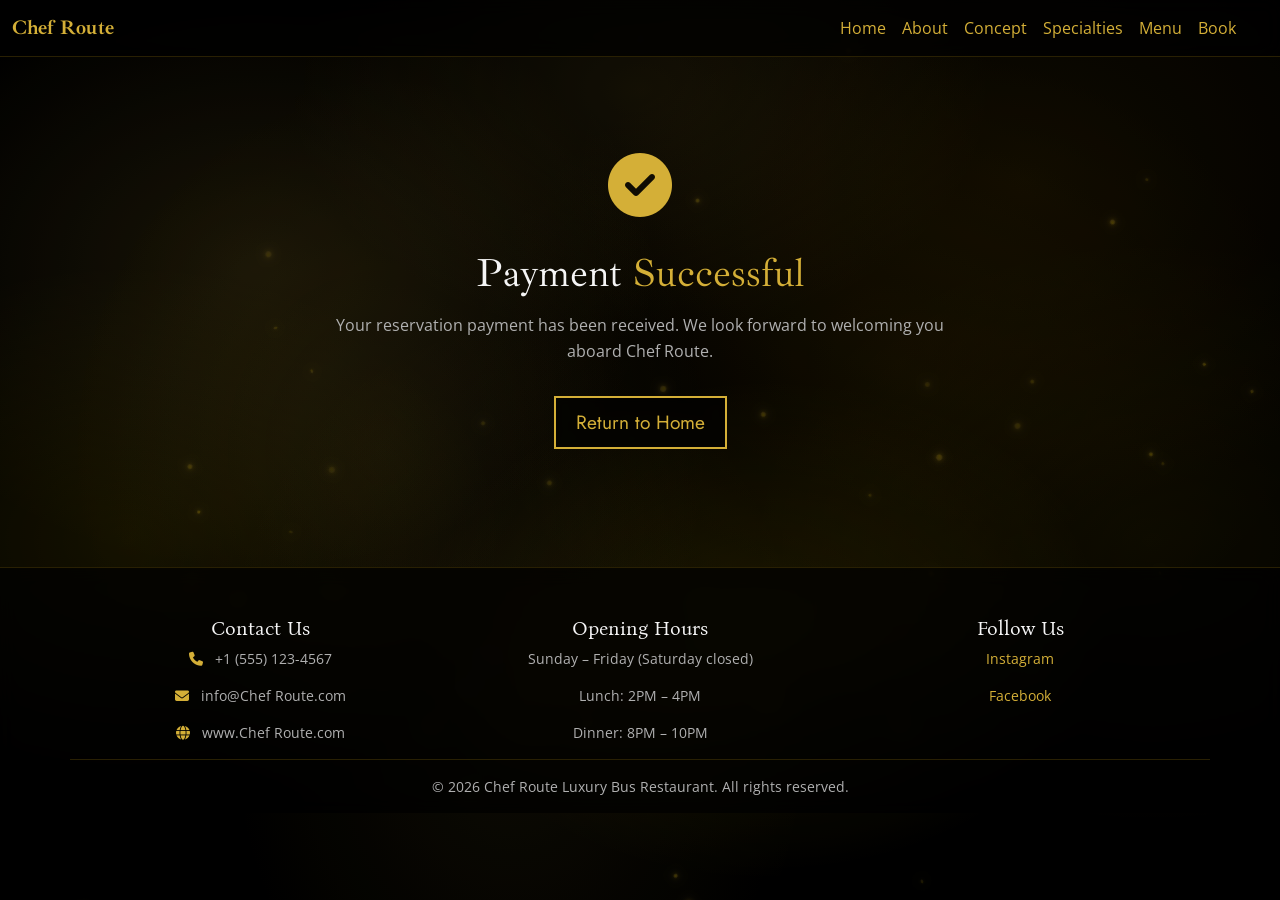
<file: success.html>
<!DOCTYPE html>
<html lang="en">
<head>
    <meta charset="UTF-8">
    <meta name="viewport" content="width=device-width, initial-scale=1.0">
    <title>Payment Successful — Chef Route</title>
    <link rel="preconnect" href="https://fonts.googleapis.com">
    <link rel="preconnect" href="https://fonts.gstatic.com" crossorigin>
    <link href="https://fonts.googleapis.com/css2?family=Bona+Nova:ital,wght@0,400;0,700;1,400&family=Ibarra+Real+Nova:ital,wght@0,400;0,500;0,600;0,700;1,400&family=Jost:ital,wght@0,400;0,500;0,600;0,700&family=Open+Sans:ital,wght@0,400;0,600;0,700;1,400&display=swap" rel="stylesheet">
    <link href="https://cdn.jsdelivr.net/npm/bootstrap@5.3.8/dist/css/bootstrap.min.css" rel="stylesheet" integrity="sha384-sRIl4kxILFvY47J16cr9ZwB07vP4J8+LH7qKQnuqkuIAvNWLzeN8tE5YBujZqJLB" crossorigin="anonymous">
    <link rel="stylesheet" href="https://cdnjs.cloudflare.com/ajax/libs/font-awesome/6.5.2/css/all.min.css" crossorigin="anonymous" referrerpolicy="no-referrer">
    <link rel="stylesheet" href="style.css">
</head>
<body>
    <div id="gold-ashes"></div>
    <header>
        <nav class="navbar navbar-expand-lg navbar-dark">
            <div class="container-fluid">
                <a class="navbar-brand fw-bold" href="index.html">Chef Route</a>
                <button class="navbar-toggler" type="button" data-bs-toggle="collapse" data-bs-target="#navbarSupportedContent" aria-controls="navbarSupportedContent" aria-expanded="false" aria-label="Toggle navigation">
                    <span class="navbar-toggler-icon"></span>
                </button>
                <div class="collapse navbar-collapse" id="navbarSupportedContent">
                    <ul class="navbar-nav ms-auto me-4 mb-2 mb-lg-0">
                        <li class="nav-item"><a class="nav-link" href="index.html#home">Home</a></li>
                        <li class="nav-item"><a class="nav-link" href="index.html#about">About</a></li>
                        <li class="nav-item"><a class="nav-link" href="index.html#concept">Concept</a></li>
                        <li class="nav-item"><a class="nav-link" href="index.html#specialties">Specialties</a></li>
                        <li class="nav-item"><a class="nav-link" href="index.html#menu">Menu</a></li>
                        <li class="nav-item"><a class="nav-link" href="booking.html">Book</a></li>
                    </ul>
                </div>
            </div>
        </nav>
    </header>
    <main>
        <section id="success" class="my-5">
            <div class="container success-container text-center">
                <div class="success-icon" aria-hidden="true">
                    <i class="fa-solid fa-circle-check"></i>
                </div>
                <h1 class="success-title">Payment <span>Successful</span></h1>
                <p class="success-message">Your reservation payment has been received. We look forward to welcoming you aboard Chef Route.</p>
                <p class="success-total" id="successTotal"></p>
                <a href="index.html" class="button success-home-btn">Return to Home</a>
            </div>
        </section>
    </main>
    <footer>
        <div class="container">
            <div class="row text-center">
                <section class="upper-footer pt-5">
                    <div class="row">
                        <div class="col-12 col-md-6 col-lg-4 mb-4 mb-lg-0">
                            <h3 class="fs-5">Contact Us</h3>
                            <p><i class="fa-solid fa-phone footer-contact-icon" aria-hidden="true"></i> +1 (555) 123-4567</p>
                            <p><i class="fa-solid fa-envelope footer-contact-icon" aria-hidden="true"></i> info@Chef Route.com</p>
                            <p><i class="fa-solid fa-globe footer-contact-icon" aria-hidden="true"></i> www.Chef Route.com</p>
                        </div>
                        <div class="col-12 col-md-6 col-lg-4 mb-4 mb-lg-0">
                            <h3 class="fs-5">Opening Hours</h3>
                            <p>Sunday – Friday (Saturday closed)</p>
                            <p>Lunch: 2PM – 4PM</p>
                            <p>Dinner: 8PM – 10PM</p>
                        </div>
                        <div class="col-12 col-md-6 col-lg-4">
                            <h3 class="fs-5">Follow Us</h3>
                            <p><a href="#" class="footer-social">Instagram</a></p>
                            <p><a href="#" class="footer-social">Facebook</a></p>
                        </div>
                    </div>
                </section>
                <section class="lower-footer pt-3">
                    <div class="footer-bottom">
                        <p>&copy; 2026 Chef Route Luxury Bus Restaurant. All rights reserved.</p>
                    </div>
                </section>
            </div>
        </div>
    </footer>

    <script src="https://cdn.jsdelivr.net/npm/@popperjs/core@2.11.8/dist/umd/popper.min.js" integrity="sha384-I7E8VVD/ismYTF4hNIPjVp/Zjvgyol6VFvRkX/vR+Vc4jQkC+hVqc2pM8ODewa9r" crossorigin="anonymous"></script>
    <script src="https://cdn.jsdelivr.net/npm/bootstrap@5.3.8/dist/js/bootstrap.min.js" integrity="sha384-G/EV+4j2dNv+tEPo3++6LCgdCROaejBqfUeNjuKAiuXbjrxilcCdDz6ZAVfHWe1Y" crossorigin="anonymous"></script>
    <script src="script.js"></script>
    <script src="success.js"></script>
</body>
</html>
</file>
<file: style.css>
:root {
    --gold: #D4AF37;
    --dark-bg: #0F1923;
    --light-text: #F5F5F5;
    --gray-text: #B0B0B0;
    --font-heading: 'Ibarra Real Nova', serif;
    --font-subheading: 'Bona Nova', serif;
    --font-body: 'Open Sans', sans-serif;
    --font-button: 'Jost', sans-serif;
}
html {
    overflow-x: hidden;
}

body {
    background: #000000;
    color: var(--light-text);
    font-family: var(--font-body);
    position: relative;
    overflow-x: hidden;
    min-height: 100vh;
}

/* Typography */
h1, h2, h6,
.display-1, .display-6,
.navbar-brand {
    font-family: var(--font-heading);
    font-weight: 400;
}
h3, h4, h5,
.card-title,
.menu-set-title,
.menu-category-title,
.menu-dish-name,
footer h3,
.booking-form label,
.form-group label {
    font-family: var(--font-subheading);
    font-weight: 400;
}
p, li,
.card-text,
.menu-dish-desc,
.menu-beverage-list,
.menu-footer-note,
footer p,
input, textarea, select,
.nav-link {
    font-family: var(--font-body);
}
.button,
.submit-btn,
.menu-book-btn,
button[type="submit"],
button[type="button"].navbar-toggler {
    font-family: var(--font-button);
}

/* Gold smoke effect using pseudo-elements */
body::before {
    content: '';
    position: fixed;
    top: 0;
    left: 0;
    width: 100%;
    height: 100%;
    background: 
        radial-gradient(ellipse 800px 600px at 20% 30%, rgba(212, 175, 55, 0.15) 0%, transparent 50%),
        radial-gradient(ellipse 700px 500px at 60% 70%, rgba(255, 215, 0, 0.12) 0%, transparent 50%),
        radial-gradient(ellipse 900px 700px at 80% 20%, rgba(184, 134, 11, 0.1) 0%, transparent 50%),
        radial-gradient(ellipse 600px 800px at 40% 80%, rgba(212, 175, 55, 0.08) 0%, transparent 50%),
        radial-gradient(ellipse 750px 550px at 10% 60%, rgba(255, 215, 0, 0.1) 0%, transparent 50%);
    background-size: 100% 100%;
    animation: smokeDrift 20s ease-in-out infinite;
    pointer-events: none;
    z-index: 0;
    opacity: 0.8;
}

body::after {
    content: '';
    position: fixed;
    top: 0;
    left: 0;
    width: 100%;
    height: 100%;
    background: 
        radial-gradient(ellipse 850px 650px at 70% 40%, rgba(184, 134, 11, 0.12) 0%, transparent 50%),
        radial-gradient(ellipse 650px 750px at 30% 50%, rgba(212, 175, 55, 0.1) 0%, transparent 50%),
        radial-gradient(ellipse 800px 600px at 90% 60%, rgba(255, 215, 0, 0.08) 0%, transparent 50%),
        radial-gradient(ellipse 700px 500px at 50% 10%, rgba(212, 175, 55, 0.15) 0%, transparent 50%);
    background-size: 100% 100%;
    animation: smokeDrift 25s ease-in-out infinite reverse;
    pointer-events: none;
    z-index: 0;
    opacity: 0.6;
}

@keyframes smokeDrift {
    0%, 100% {
        transform: translate(0, 0) scale(1);
        opacity: 0.8;
    }
    25% {
        transform: translate(30px, -20px) scale(1.1);
        opacity: 0.9;
    }
    50% {
        transform: translate(-20px, 30px) scale(0.95);
        opacity: 0.7;
    }
    75% {
        transform: translate(20px, 20px) scale(1.05);
        opacity: 0.85;
    }
}

@keyframes smokeDriftMobile {
    0%, 100% {
        transform: translate(0, 0) scale(1);
    }
    50% {
        transform: translate(8px, 6px) scale(1.03);
    }
}

/* Gold ash particles container */
#gold-ashes {
    position: fixed;
    top: 0;
    left: 0;
    width: 100%;
    height: 100%;
    pointer-events: none;
    z-index: 1;
    overflow: hidden;
}

.gold-ash {
    position: absolute;
    width: 4px;
    height: 4px;
    background: radial-gradient(circle, #FFD700 0%, #D4AF37 50%, #B8860B 100%);
    border-radius: 50%;
    opacity: 0.6;
    box-shadow: 0 0 8px rgba(212, 175, 55, 0.9), 0 0 4px rgba(255, 215, 0, 0.6);
    will-change: transform, opacity;
}

.gold-ash::before {
    content: '';
    position: absolute;
    width: 2px;
    height: 2px;
    background: #FFD700;
    border-radius: 50%;
    top: 1px;
    left: 1px;
    opacity: 0.9;
    box-shadow: 0 0 3px rgba(255, 215, 0, 0.8);
}
header nav{
    background-color: rgba(0, 0, 0, 0.7) !important;
    border-bottom: 1px solid #292003;
    color: var(--gold) !important;
    backdrop-filter: blur(10px);
    position: relative;
    z-index: 100;
}
header nav a{
    text-decoration: none;
    color: var(--gold) !important;

}
main section#home {
    min-height: 88vh;
    display: flex;
    align-items: center;
    justify-content: center;
    margin-top: 0 !important;
    margin-bottom: 0 !important;
    padding: 4rem 0 3rem;
    background-color: #000;
    position: relative;
    z-index: 1;
    overflow: hidden;
    box-shadow:
        0 28px 56px rgba(0, 0, 0, 0.85),
        0 14px 32px rgba(15, 25, 35, 0.55),
        0 4px 16px rgba(0, 0, 0, 0.65);
}
main section#home::before {
    content: '';
    position: absolute;
    inset: -8%;
    z-index: 0;
    background-image: url('assets/images/interior/hero.webp');
    background-size: cover;
    background-position: center;
    background-repeat: no-repeat;
    filter: brightness(0.55) contrast(1.08) saturate(0.7) sepia(0.2);
    transform: scale(1);
    animation: heroBgDrift 28s ease-in-out infinite alternate;
    will-change: transform;
}
main section#home::after {
    content: '';
    position: absolute;
    inset: 0;
    z-index: 1;
    pointer-events: none;
    background:
        radial-gradient(ellipse 90% 70% at 50% 45%, transparent 0%, rgba(0, 0, 0, 0.55) 100%),
        radial-gradient(ellipse 600px 400px at 15% 25%, rgba(212, 175, 55, 0.14) 0%, transparent 55%),
        radial-gradient(ellipse 500px 350px at 85% 70%, rgba(184, 134, 11, 0.12) 0%, transparent 50%),
        radial-gradient(ellipse 700px 500px at 60% 80%, rgba(255, 215, 0, 0.08) 0%, transparent 55%),
        linear-gradient(180deg, rgba(0, 0, 0, 0.72) 0%, rgba(15, 25, 35, 0.35) 35%, rgba(0, 0, 0, 0.5) 70%, #000 100%),
        linear-gradient(0deg, rgba(0, 0, 0, 0.65) 0%, transparent 22%);
}
@keyframes heroBgDrift {
    0% {
        transform: scale(1) translate(0, 0);
    }
    100% {
        transform: scale(1.07) translate(-1%, -0.5%);
    }
}
main section#home .container {
    position: relative;
    z-index: 2;
}
main section#home h1.display-1 {
    font-size: clamp(1rem, 2.85vw, 2.75rem);
    white-space: nowrap;
    line-height: 1.15;
    max-width: 100%;
}
main section#home h1 span{ 
    color: var(--gold);
}
main section#home p.fs-5 {
    color: var(--gray-text);
    max-width: 30ch;
    margin-left: auto;
    margin-right: auto;
    line-height: 1.5;
}

.arrow-down {
    margin-top: 40px;
    display: flex;
    justify-content: center;
    align-items: center;
    animation: bounceDown 2s ease-in-out infinite;
    cursor: pointer;
}

.arrow-down svg {
    filter: drop-shadow(0 0 8px rgba(212, 175, 55, 0.8));
    transition: transform 0.3s ease;
}

.arrow-down:hover svg {
    transform: scale(1.2);
}

@keyframes bounceDown {
    0%, 100% {
        transform: translateY(0);
    }
    50% {
        transform: translateY(15px);
    }
}
.button{
    padding: 10px 20px;
    background-color: rgba(0, 0, 0, 0.6);
    border: 2px solid var(--gold);
    color: var(--gold);
    font-family: var(--font-button);
    font-size: 1.2em;
    cursor: pointer;
    text-decoration: none;
    backdrop-filter: blur(5px);
    position: relative;
    z-index: 10;
    overflow: hidden;
    transition: color 0.3s ease;
    display: inline-block;
}

.button::before {
    content: '';
    position: absolute;
    top: 0;
    left: 0;
    width: 100%;
    height: 100%;
    background-color: var(--gold);
    transform: translateX(-100%);
    transition: transform 0.4s ease;
    z-index: -1;
    box-sizing: border-box;
}

.button:hover {
    color: black;
}

.button:hover::before {
    transform: translateX(0);
}
h2{
    margin-bottom: 30px;
    font-weight: bold;
}
h2 span{
    color: var(--gold);
}

main section#concept .card{
    background-color: rgba(0, 0, 0, 0.6);
    border-radius: 0px;
    color: var(--light-text);
    border: var(--gold) 1px solid;
    padding: 20px 15px;
    min-height: 20rem;
    backdrop-filter: blur(5px);
    position: relative;
    z-index: 10;
    transition: transform 0.3s ease, box-shadow 0.3s ease;
    cursor: pointer;
}

main section#concept .card:hover {
    transform: translateY(-10px);
    box-shadow: 0 10px 30px rgba(212, 175, 55, 0.3);
}
main section#concept .card .card-title {
    color: var(--gold);
}
main section#concept .card .card-body p{
    color: var(--gray-text);
}
main section#specialties .card{
    background-color: rgba(0, 0, 0, 0.6);
    border: none;
    color: var(--light-text);
    backdrop-filter: blur(5px);
    position: relative;
    z-index: 10;
    transition: transform 0.3s ease, box-shadow 0.3s ease;
    cursor: pointer;
}

main section#specialties .card:hover {
    transform: translateY(-10px);
    outline: 2px solid var(--gold);
    outline-offset: 4px;
    box-shadow: 0 10px 30px rgba(212, 175, 55, 0.3);
}
main section#specialties .card .card-title {
    color: var(--gold);
}

main section#specialties .card-icon {
    margin-bottom: 15px;
    display: flex;
    justify-content: center;
    align-items: center;
}

main section#specialties .card-icon svg {
    filter: drop-shadow(0 0 8px rgba(212, 175, 55, 0.6));
    transition: transform 0.3s ease, filter 0.3s ease;
}

main section#specialties .card:hover .card-icon svg {
    transform: scale(1.1);
    filter: drop-shadow(0 0 12px rgba(212, 175, 55, 0.9));
}

/* Showcase sections (Experience Luxury & World Class Chefs) */
main section#about,
main section#chefs {
    position: relative;
    z-index: 1;
}
main section#about .about-showcase-img,
main section#chefs .chefs-showcase-img {
    width: 100%;
    border: 1px solid #292003;
    box-shadow: 0 4px 24px rgba(0, 0, 0, 0.45), 0 0 20px rgba(212, 175, 55, 0.1);
    filter: brightness(0.9) saturate(0.92) sepia(0.08);
    transition: border-color 0.3s ease, box-shadow 0.3s ease, filter 0.3s ease;
}
main section#about .about-showcase-img:hover,
main section#chefs .chefs-showcase-img:hover {
    border-color: var(--gold);
    box-shadow: 0 8px 32px rgba(212, 175, 55, 0.2);
    filter: brightness(0.95) saturate(1) sepia(0.04);
}

main section#booking .booking-form .form-group,
main .booking-form .form-group {
    margin-bottom: 15px;
    display: flex;
    flex-direction: column;
    align-items: flex-start;
}
main section#booking .booking-form .form-group label,
main .booking-form .form-group label {
    margin-bottom: 10px;
    color: var(--gold);
}
main section#booking .booking-form .form-group input,
main section#booking .booking-form .form-group textarea,
main section#booking .booking-form .form-group select,
main .booking-form .form-group input,
main .booking-form .form-group textarea,
main .booking-form .form-group select {
    width: 100%;
    padding: 8px;
    border: 1px solid #292003;
    background-color: rgba(0, 0, 0, 0.6);
    color: var(--light-text);
    backdrop-filter: blur(5px);
}
main section#booking .booking-form .form-group input:focus,
main section#booking .booking-form .form-group textarea:focus,
main section#booking .booking-form .form-group select:focus,
main .booking-form .form-group input:focus,
main .booking-form .form-group textarea:focus,
main .booking-form .form-group select:focus {
    color: var(--gray-text);
    border: 1px solid var(--gold);
    outline: none;
}

main {
    position: relative;
    z-index: 10;
}
main section#booking .submit-btn,
main .booking-form .submit-btn {
    margin: 10px auto 0;
    padding: 10px 20px;
    background-color: rgba(0, 0, 0, 0.6);
    border: 1px solid var(--gold);
    color: var(--gold);
    font-family: var(--font-button);
    font-size: 1.2em;
    cursor: pointer;
    backdrop-filter: blur(5px);
    display: block;
}
main section#booking .submit-btn:hover,
main .booking-form .submit-btn:hover {
    background-color: var(--gold);
    color: black;
}

/* Receipt page */
main section#receipt {
    position: relative;
    z-index: 10;
}
main section#receipt .receipt-container {
    max-width: 900px;
    margin: 0 auto;
    color: var(--light-text);
}
main section#receipt .receipt-heading {
    font-family: var(--font-heading);
    font-size: clamp(1.35rem, 3vw, 2rem);
    font-weight: 400;
    line-height: 1.35;
    margin-bottom: 1.25rem;
    color: var(--light-text);
}
main section#receipt .receipt-guest-count {
    color: var(--gold);
}
main section#receipt .receipt-summary {
    list-style: disc;
    padding-left: 1.25rem;
    margin-bottom: 1.5rem;
    font-family: var(--font-body);
    font-size: 1rem;
    color: var(--light-text);
}
main section#receipt .receipt-summary li {
    margin-bottom: 0.35rem;
}
main section#receipt .receipt-table-wrap {
    margin-bottom: 1.5rem;
    overflow-x: auto;
    -webkit-overflow-scrolling: touch;
}
main section#receipt .receipt-table {
    width: 100%;
    max-width: 100%;
    border-collapse: collapse;
    table-layout: fixed;
    font-family: var(--font-body);
    font-size: 0.95rem;
}
main section#receipt .receipt-table thead th:nth-child(1),
main section#receipt .receipt-table tbody td:nth-child(1) {
    width: 30%;
    word-break: break-word;
}
main section#receipt .receipt-table thead th:nth-child(2),
main section#receipt .receipt-table tbody td:nth-child(2) {
    width: 14%;
}
main section#receipt .receipt-table thead th:nth-child(3),
main section#receipt .receipt-table tbody td:nth-child(3) {
    width: 28%;
}
main section#receipt .receipt-table thead th:nth-child(4),
main section#receipt .receipt-table tbody td:nth-child(4) {
    width: 28%;
}
main section#receipt .receipt-table thead th {
    font-family: var(--font-subheading);
    font-weight: 700;
    text-align: left;
    padding: 0.65rem 0.5rem;
    border-bottom: 1px solid rgba(255, 255, 255, 0.35);
    color: var(--light-text);
}
main section#receipt .receipt-table thead th:nth-child(2),
main section#receipt .receipt-table tbody td:nth-child(2) {
    text-align: center;
}
main section#receipt .receipt-table thead th:nth-child(3),
main section#receipt .receipt-table thead th:nth-child(4),
main section#receipt .receipt-table tbody td:nth-child(3),
main section#receipt .receipt-table tbody td:nth-child(4) {
    text-align: right;
}
main section#receipt .receipt-table tbody td {
    padding: 0.75rem 0.5rem;
    border-bottom: 1px solid rgba(255, 255, 255, 0.2);
    color: var(--light-text);
    vertical-align: top;
}
main section#receipt .receipt-totals {
    margin-left: auto;
    width: min(100%, 320px);
    font-family: var(--font-body);
    font-size: 0.95rem;
}
main section#receipt .receipt-totals-row {
    display: flex;
    justify-content: space-between;
    gap: 2rem;
    padding: 0.2rem 0;
    color: var(--light-text);
}
main section#receipt .receipt-totals-divider {
    border-top: 2px solid rgba(255, 255, 255, 0.5);
    margin: 0.5rem 0;
}
main section#receipt .receipt-totals-final {
    font-family: var(--font-subheading);
    font-weight: 700;
    font-size: 1.05rem;
    padding-top: 0.25rem;
}
main section#receipt .receipt-pay-btn {
    display: block;
    margin: 2rem auto 0;
    padding: 12px 32px;
    background-color: rgba(0, 0, 0, 0.6);
    border: 2px solid var(--gold);
    color: var(--gold);
    font-family: var(--font-button);
    font-size: 1.05rem;
    font-weight: 600;
    letter-spacing: 0.04em;
    text-transform: uppercase;
    cursor: pointer;
    backdrop-filter: blur(5px);
    transition: background-color 0.25s ease, color 0.25s ease;
}
main section#receipt .receipt-pay-btn:hover {
    background-color: var(--gold);
    color: #000;
}

/* Payment page */
main section#payment .payment-container {
    max-width: 960px;
    position: relative;
    z-index: 1;
}
main section#payment .payment-title {
    font-size: clamp(1.75rem, 4vw, 2.5rem);
    color: var(--light-text);
    margin-bottom: 0.35rem;
}
main section#payment .payment-title span {
    color: var(--gold);
}
main section#payment .payment-subtitle {
    color: var(--gray-text);
    margin-bottom: 2rem;
}
main section#payment .payment-form label {
    display: block;
    margin-bottom: 0.4rem;
    color: var(--gold);
    font-family: var(--font-subheading);
}
main section#payment .payment-form input,
main section#payment .payment-form textarea {
    width: 100%;
    padding: 10px 12px;
    border: 1px solid #292003;
    border-radius: 4px;
    background: rgba(0, 0, 0, 0.55);
    color: var(--light-text);
}
main section#payment .payment-form input:focus,
main section#payment .payment-form textarea:focus {
    border-color: var(--gold);
    outline: none;
    color: var(--gray-text);
}
main section#payment .payment-amount-row {
    display: flex;
    align-items: baseline;
    gap: 0.75rem;
    padding: 0.5rem 0;
}
main section#payment .payment-amount-label {
    font-family: var(--font-subheading);
    color: var(--gold);
    letter-spacing: 0.06em;
    text-transform: uppercase;
    font-size: 0.9rem;
}
main section#payment .payment-amount-value {
    font-size: 1.25rem;
    color: var(--light-text);
}
main section#payment .payment-card-preview {
    width: 100%;
    max-width: 340px;
    aspect-ratio: 1.6 / 1;
    border-radius: 14px;
    padding: 1.5rem;
    background: linear-gradient(135deg, #1a2836 0%, #0f1923 45%, #2a2210 100%);
    border: 2px solid rgba(212, 175, 55, 0.45);
    box-shadow: 0 12px 40px rgba(0, 0, 0, 0.5), 0 0 24px rgba(212, 175, 55, 0.12);
    display: flex;
    flex-direction: column;
    justify-content: space-between;
    position: relative;
}
main section#payment .payment-card-chip {
    width: 42px;
    height: 32px;
    border-radius: 6px;
    background: linear-gradient(145deg, #e8c547, #b8860b);
    opacity: 0.9;
}
main section#payment .payment-card-number {
    font-family: var(--font-body);
    letter-spacing: 0.12em;
    font-size: 1.05rem;
    margin: 1.5rem 0 0;
    word-break: break-all;
}
main section#payment .payment-card-footer {
    display: flex;
    justify-content: space-between;
    gap: 1rem;
}
main section#payment .payment-card-label {
    display: block;
    font-size: 0.65rem;
    letter-spacing: 0.08em;
    color: var(--gray-text);
    text-transform: uppercase;
}
main section#payment .payment-card-value {
    font-size: 0.85rem;
    color: var(--gold);
}
main section#payment .payment-total-line {
    margin: 2rem 0 1.25rem;
    font-family: var(--font-subheading);
    font-size: 1.2rem;
    color: var(--light-text);
}
main section#payment .payment-actions {
    display: flex;
    flex-wrap: wrap;
    gap: 1rem;
    justify-content: center;
    max-width: 520px;
    margin: 0 auto;
}
main section#payment .payment-btn {
    flex: 1 1 200px;
    padding: 14px 28px;
    border-radius: 6px;
    font-family: var(--font-button);
    font-size: 1.05rem;
    font-weight: 600;
    letter-spacing: 0.04em;
    text-transform: uppercase;
    cursor: pointer;
    border: none;
    transition: background-color 0.25s ease, color 0.25s ease;
}
main section#payment .payment-btn-cancel {
    background: rgba(255, 255, 255, 0.12);
    color: var(--light-text);
}
main section#payment .payment-btn-cancel:hover {
    background: rgba(255, 255, 255, 0.22);
}
main section#payment .payment-btn-continue {
    background: #c45c4a;
    color: #fff;
}
main section#payment .payment-btn-continue:hover {
    background: #d46a58;
}
main section#payment .payment-brands {
    display: flex;
    flex-wrap: wrap;
    justify-content: center;
    gap: 1.5rem;
    margin-top: 2rem;
    color: var(--gray-text);
    font-size: 0.85rem;
    letter-spacing: 0.04em;
    opacity: 0.75;
}

/* Success page */
main section#success .success-container {
    max-width: 640px;
    position: relative;
    z-index: 1;
    padding: 2rem 1rem 4rem;
}
main section#success .success-icon {
    font-size: 4rem;
    color: var(--gold);
    margin-bottom: 1rem;
}
main section#success .success-title {
    font-size: clamp(1.75rem, 4vw, 2.5rem);
    margin-bottom: 1rem;
}
main section#success .success-title span {
    color: var(--gold);
}
main section#success .success-message {
    color: var(--gray-text);
    margin-bottom: 1.25rem;
    line-height: 1.6;
}
main section#success .success-total {
    color: var(--gold);
    font-family: var(--font-subheading);
    font-size: 1.15rem;
    margin-bottom: 2rem;
}
main section#success .success-home-btn {
    display: inline-block;
    text-decoration: none;
}

/* Menu section */
main section#menu .menu-layout {
    display: flex;
    flex-wrap: wrap;
    align-items: flex-start;
    gap: 1.25rem;
    width: 100%;
}
main section#menu .menu-layout-menu {
    flex: 0 0 30%;
    width: 30%;
    max-width: 30%;
}
main section#menu .menu-layout-slider {
    flex: 1 1 0;
    min-width: 0;
}
main section#menu .menu-panel {
    width: 100%;
    height: 90vh;
    overflow: hidden;
    display: flex;
    flex-direction: column;
    justify-content: flex-start;
    background-color: rgba(0, 0, 0, 0.6);
    border: 1px solid var(--gold);
    color: var(--light-text);
    padding: clamp(0.6rem, 1.5vh, 1rem) clamp(0.65rem, 1.2vw, 0.9rem);
    text-align: center;
    backdrop-filter: blur(5px);
    box-shadow: 0 4px 24px rgba(212, 175, 55, 0.15);
    transition: box-shadow 0.3s ease;
    box-sizing: border-box;
}
main section#menu .menu-panel:hover {
    box-shadow: 0 8px 32px rgba(212, 175, 55, 0.25);
}
main section#menu .menu-set-title {
    font-size: clamp(1.05rem, 2.4vh, 1.5rem);
    font-weight: normal;
    color: var(--gold);
    margin: 0 0 clamp(0.25rem, 0.8vh, 0.5rem);
    letter-spacing: 0.06em;
    text-shadow: 0 0 12px rgba(212, 175, 55, 0.35);
    flex-shrink: 0;
    line-height: 1.1;
}
main section#menu .menu-panel-content {
    flex: 1 1 auto;
    min-height: 0;
    width: 100%;
    display: flex;
    flex-direction: column;
    justify-content: space-evenly;
    gap: clamp(0.15rem, 0.5vh, 0.4rem);
}
main section#menu .menu-divider {
    border: none;
    border-top: 1px solid #292003;
    margin: clamp(0.2rem, 0.5vh, 0.4rem) auto;
    max-width: 90%;
    box-shadow: 0 1px 0 rgba(212, 175, 55, 0.25);
    flex-shrink: 0;
}
main section#menu .menu-category {
    margin: 0;
    flex-shrink: 1;
}
main section#menu .menu-category-title {
    font-size: clamp(0.72rem, 1.55vh, 0.95rem);
    font-weight: bold;
    text-transform: uppercase;
    letter-spacing: 0.07em;
    color: var(--gold);
    margin-bottom: clamp(0.15rem, 0.35vh, 0.35rem);
    line-height: 1.1;
}
main section#menu .menu-dish {
    margin-bottom: clamp(0.12rem, 0.35vh, 0.3rem);
}
main section#menu .menu-dish:last-child {
    margin-bottom: 0;
}
main section#menu .menu-dish-name {
    font-size: clamp(0.74rem, 1.55vh, 0.92rem);
    color: var(--light-text);
    margin: 0 0 0.08rem;
    line-height: 1.15;
}
main section#menu .menu-dish-desc {
    font-size: clamp(0.64rem, 1.35vh, 0.8rem);
    font-style: italic;
    color: var(--gray-text);
    margin: 0 auto;
    max-width: 100%;
    line-height: 1.2;
}
main section#menu .menu-beverage-list {
    list-style: none;
    padding: 0;
    margin: 0;
    font-size: clamp(0.68rem, 1.4vh, 0.85rem);
    color: var(--gray-text);
    line-height: 1.3;
}
main section#menu .menu-beverage-list li::before {
    content: '◆';
    color: var(--gold);
    font-size: 0.35rem;
    margin-right: 0.3rem;
    vertical-align: middle;
}
main section#menu .menu-beverage-list li {
    margin-bottom: clamp(0.05rem, 0.15vh, 0.12rem);
}
main section#menu .menu-footer-note {
    font-size: clamp(0.38rem, 0.62vw, 0.52rem);
    font-style: italic;
    color: var(--gray-text);
    margin: clamp(0.2rem, 0.6vh, 0.4rem) auto 0;
    max-width: 100%;
    line-height: 1.15;
    flex-shrink: 0;
    white-space: nowrap;
}
/* Menu coverflow gallery */
main section#menu .menu-coverflow {
    width: 100%;
    height: 90vh;
    display: flex;
    align-items: center;
    justify-content: center;
}
main section#menu .menu-coverflow-viewport {
    width: 100%;
    height: 100%;
    overflow: hidden;
    display: flex;
    align-items: center;
    justify-content: center;
    position: relative;
}
main section#menu .menu-coverflow-track {
    display: flex;
    align-items: center;
    justify-content: center;
    height: 100%;
    position: relative;
    transition: transform 0.65s cubic-bezier(0.4, 0, 0.2, 1);
    will-change: transform;
}
main section#menu .menu-coverflow-track.no-transition {
    transition: none !important;
}
main section#menu .menu-coverflow-track.no-transition .menu-coverflow-slide {
    transition: none !important;
}
main section#menu .menu-coverflow-slide {
    flex: 0 0 auto;
    width: clamp(200px, 38%, 340px);
    height: clamp(280px, 72%, 520px);
    margin: 0 -3.5rem;
    padding: 0;
    border-radius: 16px;
    overflow: visible;
    border: none;
    background: transparent;
    box-shadow: 0 8px 24px rgba(0, 0, 0, 0.5);
    filter: blur(10px);
    transform: scale(0.78);
    opacity: 0.45;
    z-index: 1;
    transition:
        filter 0.65s ease,
        transform 0.65s cubic-bezier(0.4, 0, 0.2, 1),
        opacity 0.65s ease,
        border-color 0.4s ease,
        box-shadow 0.4s ease;
    cursor: pointer;
}
main section#menu .menu-coverflow-slide.is-side {
    filter: blur(6px);
    transform: scale(0.88);
    opacity: 0.6;
    z-index: 3;
}
main section#menu .menu-coverflow-slide.is-hidden {
    opacity: 0;
    pointer-events: none;
    visibility: hidden;
}
main section#menu .menu-coverflow-slide.is-active {
    filter: blur(0);
    transform: scale(1);
    opacity: 1;
    z-index: 10;
    box-shadow: 0 12px 32px rgba(0, 0, 0, 0.55);
}
main section#menu .menu-coverflow-slide.is-active:hover,
main section#menu .menu-coverflow-slide.is-active:focus-visible {
    border: 2px solid var(--gold);
    box-shadow:
        0 0 0 2px var(--gold),
        0 0 28px rgba(212, 175, 55, 0.45),
        0 12px 32px rgba(0, 0, 0, 0.55);
}
main section#menu .menu-coverflow-slide img {
    width: 100%;
    height: 100%;
    object-fit: cover;
    display: block;
    pointer-events: none;
    border-radius: 16px;
    background: #111;
}
main section#menu .menu-book-btn {
    display: inline-block;
    padding: 12px 32px;
    background-color: rgba(0, 0, 0, 0.6);
    border: 2px solid var(--gold);
    color: var(--gold);
    font-family: var(--font-button);
    font-size: 1.05rem;
    font-weight: 600;
    letter-spacing: 0.04em;
    text-transform: uppercase;
    text-decoration: none;
    backdrop-filter: blur(5px);
    transition: background-color 0.25s ease, color 0.25s ease, transform 0.2s ease, box-shadow 0.25s ease;
}
main section#menu .menu-book-btn:hover {
    background-color: var(--gold);
    color: #000;
    transform: translateY(-2px);
    box-shadow: 0 6px 20px rgba(212, 175, 55, 0.35);
}

@media (max-width: 991.98px) {
    main section#menu .menu-layout-menu,
    main section#menu .menu-layout-slider {
        flex: 0 0 100%;
        width: 100%;
        max-width: 100%;
    }
    main section#menu .menu-panel {
        height: auto;
        min-height: 50vh;
        max-height: none;
        overflow: visible;
        justify-content: flex-start;
    }
    main section#menu .menu-layout-slider {
        overflow: visible;
    }

    main section#menu .menu-coverflow {
        height: auto;
        min-height: 320px;
        overflow: visible;
        padding: 1rem 0.75rem 1.5rem;
    }

    main section#menu .menu-coverflow-viewport {
        overflow: visible;
        padding: 0.5rem 0.5rem 1rem;
    }

    main section#menu .menu-coverflow-slide {
        width: clamp(180px, 50vw, 260px);
        height: auto;
        aspect-ratio: 712 / 562;
        max-height: 380px;
        margin: 0 -1rem;
    }
    main section#menu .menu-coverflow-slide.is-hidden {
        display: none;
    }
}

/* Interior showcase */
main section#interior {
    position: relative;
    z-index: 1;
    content-visibility: auto;
    contain-intrinsic-size: auto 800px;
}
main section#menu {
    content-visibility: auto;
    contain-intrinsic-size: auto 700px;
}
main section#interior h2 span {
    color: var(--gold);
}
main section#interior .interior-intro {
    color: var(--gray-text);
    max-width: 52ch;
    margin: 0.75rem auto 2rem;
    line-height: 1.6;
}
main section#interior .interior-gallery {
    display: grid;
    grid-template-columns: repeat(12, 1fr);
    grid-template-rows: auto;
    gap: 1rem;
}
main section#interior .interior-item {
    margin: 0;
    position: relative;
    overflow: hidden;
    border: 1px solid #292003;
    background: rgba(0, 0, 0, 0.6);
    box-shadow: 0 4px 24px rgba(0, 0, 0, 0.45);
    transition: border-color 0.3s ease, box-shadow 0.3s ease;
}
main section#interior .interior-item::after {
    content: '';
    position: absolute;
    inset: 0;
    background: linear-gradient(
        180deg,
        transparent 50%,
        rgba(0, 0, 0, 0.35) 75%,
        rgba(15, 25, 35, 0.65) 100%
    );
    pointer-events: none;
    transition: opacity 0.3s ease;
}
main section#interior .interior-item:hover {
    border-color: var(--gold);
    box-shadow: 0 8px 32px rgba(212, 175, 55, 0.2);
}
main section#interior .interior-item:hover::after {
    opacity: 0.7;
}
main section#interior .interior-item img {
    display: block;
    width: 100%;
    height: 100%;
    object-fit: cover;
    min-height: 200px;
    filter: brightness(0.88) saturate(0.92) sepia(0.08);
    transition: transform 0.45s ease, filter 0.35s ease;
}
main section#interior .interior-item:hover img {
    transform: scale(1.04);
    filter: brightness(0.95) saturate(1) sepia(0.04);
}
main section#interior .interior-item-feature {
    grid-column: 1 / span 7;
    grid-row: 1 / span 2;
    min-height: 420px;
}
main section#interior .interior-item:nth-child(2) {
    grid-column: 8 / span 5;
    min-height: 200px;
}
main section#interior .interior-item:nth-child(3) {
    grid-column: 8 / span 5;
    min-height: 200px;
}
main section#interior .interior-item:nth-child(4) {
    grid-column: 1 / span 4;
}
main section#interior .interior-item:nth-child(5) {
    grid-column: 5 / span 4;
}
main section#interior .interior-item:nth-child(6) {
    grid-column: 9 / span 4;
}
@media (max-width: 991px) {
    main section#interior .interior-gallery {
        grid-template-columns: repeat(2, 1fr);
    }
    main section#interior .interior-item,
    main section#interior .interior-item-feature,
    main section#interior .interior-item:nth-child(2),
    main section#interior .interior-item:nth-child(3),
    main section#interior .interior-item:nth-child(4),
    main section#interior .interior-item:nth-child(5),
    main section#interior .interior-item:nth-child(6) {
        grid-column: auto;
        grid-row: auto;
        min-height: 220px;
    }
    main section#interior .interior-item-feature {
        grid-column: 1 / -1;
        min-height: 280px;
    }
}
@media (max-width: 576px) {
    main section#interior .interior-gallery {
        grid-template-columns: 1fr;
    }
}

footer {
    border-top: 1px solid #292003;
    background-color: rgba(0, 0, 0, 0.7);
    backdrop-filter: blur(10px);
    position: relative;
    z-index: 10;
}
footer p{
    color: var(--gray-text);
    font-size: 14px !important;
}
footer .lower-footer {
    border-top: 1px solid #292003;
}
footer .footer-contact-icon {
    color: var(--gold);
    margin-right: 0.5rem;
}
footer a.footer-social {
    font-family: var(--font-body);
    color: var(--gold);
    text-decoration: none;
}
footer a.footer-social:hover {
    color: var(--gold);
    opacity: 0.85;
    text-decoration: none;
}

/* ==========================================================================
   Responsive — tablets & mobile
   ========================================================================== */

/* Tablet (≤991px) */
@media (max-width: 991.98px) {
    main section.my-5 {
        padding-left: 0.25rem;
        padding-right: 0.25rem;
    }

    h2.display-6 {
        font-size: clamp(1.35rem, 4vw, 1.85rem);
    }

    main section#concept .card,
    main section#specialties .card {
        min-height: auto;
    }

    main section#about .row,
    main section#chefs .row {
        text-align: center;
    }

    main section#about .button {
        margin-bottom: 1.5rem;
    }

    main section#chefs .col-lg-6:first-child {
        margin-bottom: 1.25rem;
    }

    main section#payment .payment-card-preview {
        max-width: 100%;
        margin-top: 1.5rem;
    }

    footer .upper-footer .row > [class*="col-"] {
        text-align: center;
    }
}

/* Mobile (≤767px) */
@media (max-width: 767.98px) {
    html,
    body {
        overflow-x: hidden;
    }

    /* Gold glow — bright cores off-screen, soft falloff visible inside viewport */
    body::before {
        width: 100%;
        height: 100%;
        left: 0;
        top: 0;
        opacity: 0.9;
        background:
            radial-gradient(ellipse 130vmax 95vmax at -8% 25%, rgba(212, 175, 55, 0.22) 0%, transparent 68%),
            radial-gradient(ellipse 120vmax 90vmax at 108% 68%, rgba(255, 215, 0, 0.18) 0%, transparent 68%),
            radial-gradient(ellipse 125vmax 100vmax at 75% -6%, rgba(184, 134, 11, 0.16) 0%, transparent 68%),
            radial-gradient(ellipse 115vmax 88vmax at 15% 108%, rgba(212, 175, 55, 0.14) 0%, transparent 68%),
            radial-gradient(ellipse 90vmax 70vmax at 50% 55%, rgba(212, 175, 55, 0.1) 0%, transparent 72%);
        animation: smokeDriftMobile 24s ease-in-out infinite;
    }

    body::after {
        width: 100%;
        height: 100%;
        left: 0;
        top: 0;
        opacity: 0.75;
        background:
            radial-gradient(ellipse 125vmax 92vmax at 105% 38%, rgba(184, 134, 11, 0.18) 0%, transparent 68%),
            radial-gradient(ellipse 110vmax 95vmax at -5% 52%, rgba(212, 175, 55, 0.16) 0%, transparent 68%),
            radial-gradient(ellipse 118vmax 88vmax at 52% 108%, rgba(255, 215, 0, 0.14) 0%, transparent 68%);
        animation: smokeDriftMobile 30s ease-in-out infinite reverse;
    }

    main section#home::after {
        background:
            radial-gradient(ellipse 90% 70% at 50% 45%, transparent 0%, rgba(0, 0, 0, 0.55) 100%),
            radial-gradient(ellipse 100vmax 80vmax at -5% 15%, rgba(212, 175, 55, 0.18) 0%, transparent 70%),
            radial-gradient(ellipse 95vmax 75vmax at 105% 80%, rgba(184, 134, 11, 0.15) 0%, transparent 70%),
            radial-gradient(ellipse 85vmax 70vmax at 50% 105%, rgba(255, 215, 0, 0.1) 0%, transparent 70%),
            linear-gradient(180deg, rgba(0, 0, 0, 0.72) 0%, rgba(15, 25, 35, 0.35) 35%, rgba(0, 0, 0, 0.5) 70%, #000 100%),
            linear-gradient(0deg, rgba(0, 0, 0, 0.65) 0%, transparent 22%);
    }

    .container,
    .container-fluid {
        padding-left: 1rem;
        padding-right: 1rem;
    }

    header nav .navbar-brand {
        font-size: 1.1rem;
    }

    header nav .navbar-collapse {
        padding-top: 0.75rem;
        padding-bottom: 0.5rem;
    }

    header nav .nav-link {
        padding: 0.5rem 0;
        text-align: center;
    }

    main section#home {
        min-height: 75vh;
        padding: 3rem 0 2.5rem;
    }

    main section#home h1.display-1 {
        white-space: normal;
        font-size: clamp(1.35rem, 6.5vw, 1.9rem);
        line-height: 1.2;
        padding: 0 0.25rem;
    }

    main section#home p.fs-5 {
        max-width: none;
        font-size: 1rem !important;
        padding: 0 0.5rem;
    }

    main section#home .button {
        font-size: 1rem;
        padding: 10px 18px;
    }

    .arrow-down {
        margin-top: 24px;
    }

    h2 {
        margin-bottom: 1.25rem;
    }

    main section#concept .card,
    main section#specialties .card {
        padding: 16px 12px;
    }

    main section#menu .menu-panel {
        min-height: auto;
        padding: 1rem 0.85rem;
    }

    main section#menu .menu-footer-note {
        white-space: normal;
        font-size: 0.65rem;
    }

    main section#menu {
        content-visibility: visible;
    }

    main section#menu .menu-layout-slider {
        overflow: visible;
        width: 100%;
    }

    main section#menu .menu-coverflow {
        height: auto;
        min-height: 320px;
        max-height: none;
        overflow: visible;
        padding: 1.25rem 1rem 2rem;
    }

    main section#menu .menu-coverflow-viewport {
        width: 100%;
        max-width: 100%;
        overflow: visible;
        touch-action: manipulation;
        display: flex;
        align-items: center;
        justify-content: center;
        padding: 0.5rem 0.75rem 1.25rem;
    }

    main section#menu .menu-coverflow-track {
        min-height: 0;
        width: min(88vw, 300px);
        max-width: 100%;
        margin: 0 auto;
        justify-content: center;
        transform: none !important;
        transition: none !important;
    }

    main section#menu .menu-coverflow-slide {
        width: 100%;
        height: auto;
        aspect-ratio: 712 / 562;
        max-height: 360px;
        margin: 0;
        flex: 0 0 100%;
    }

    main section#menu .menu-coverflow-slide.is-side,
    main section#menu .menu-coverflow-slide.is-hidden {
        display: none !important;
    }

    main section#menu .menu-coverflow-slide.is-active {
        display: block;
        filter: none;
        transform: none;
        opacity: 1;
        margin: 0;
        box-shadow:
            0 12px 36px rgba(0, 0, 0, 0.65),
            0 4px 16px rgba(0, 0, 0, 0.4);
    }

    main section#menu .menu-book-btn {
        width: 100%;
        max-width: 320px;
        text-align: center;
    }

    main section#interior .interior-intro {
        padding: 0 0.5rem;
        font-size: 0.95rem;
    }

    main section#receipt .receipt-container {
        max-width: 100%;
        padding-left: 0.25rem;
        padding-right: 0.25rem;
    }

    main section#receipt .receipt-heading {
        font-size: clamp(1.1rem, 4.5vw, 1.5rem);
        text-align: center;
        padding: 0 0.25rem;
    }

    main section#receipt .receipt-table-wrap {
        overflow-x: visible;
        margin-bottom: 1.25rem;
    }

    main section#receipt .receipt-table {
        width: 100%;
        min-width: 0;
        max-width: 100%;
        font-size: clamp(0.68rem, 2.6vw, 0.8rem);
    }

    main section#receipt .receipt-table thead th,
    main section#receipt .receipt-table tbody td {
        padding: 0.55rem 0.2rem;
        line-height: 1.25;
    }

    main section#receipt .receipt-table thead th {
        font-size: clamp(0.62rem, 2.4vw, 0.75rem);
        letter-spacing: 0.02em;
    }

    main section#receipt .receipt-table thead th:nth-child(1),
    main section#receipt .receipt-table tbody td:nth-child(1) {
        width: 26%;
        padding-left: 0.15rem;
    }

    main section#receipt .receipt-table thead th:nth-child(2),
    main section#receipt .receipt-table tbody td:nth-child(2) {
        width: 12%;
    }

    main section#receipt .receipt-table thead th:nth-child(3),
    main section#receipt .receipt-table tbody td:nth-child(3) {
        width: 31%;
        padding-right: 0.15rem;
    }

    main section#receipt .receipt-table thead th:nth-child(4),
    main section#receipt .receipt-table tbody td:nth-child(4) {
        width: 31%;
        padding-right: 0.15rem;
    }

    main section#receipt .receipt-pay-btn {
        width: 100%;
        max-width: 320px;
    }

    main section#payment .payment-title {
        font-size: clamp(1.35rem, 5vw, 1.75rem);
    }

    main section#payment .payment-actions {
        flex-direction: column;
        max-width: 100%;
    }

    main section#payment .payment-btn {
        flex: 1 1 auto;
        width: 100%;
    }

    main section#payment .payment-brands {
        gap: 0.75rem;
        font-size: 0.75rem;
    }

    main section#success .success-container {
        padding: 1.5rem 1rem 3rem;
    }

    main section#success .success-icon {
        font-size: 3rem;
    }

    footer .footer-bottom p {
        font-size: 12px !important;
        padding: 0 0.5rem;
        line-height: 1.5;
    }
}

/* Small mobile (≤575px) */
@media (max-width: 575.98px) {
    main section#home h1.display-1 {
        font-size: clamp(1.2rem, 7vw, 1.65rem);
    }

    main section#home h1.display-1 span {
        display: block;
    }

    .button,
    .submit-btn,
    main section#menu .menu-book-btn {
        display: block;
        width: 100%;
        max-width: 280px;
        margin-left: auto;
        margin-right: auto;
        text-align: center;
        box-sizing: border-box;
    }

    main section#about .button {
        display: inline-block;
        width: auto;
        max-width: none;
    }

    main section#payment .payment-amount-row {
        flex-wrap: wrap;
    }
}
</file>
